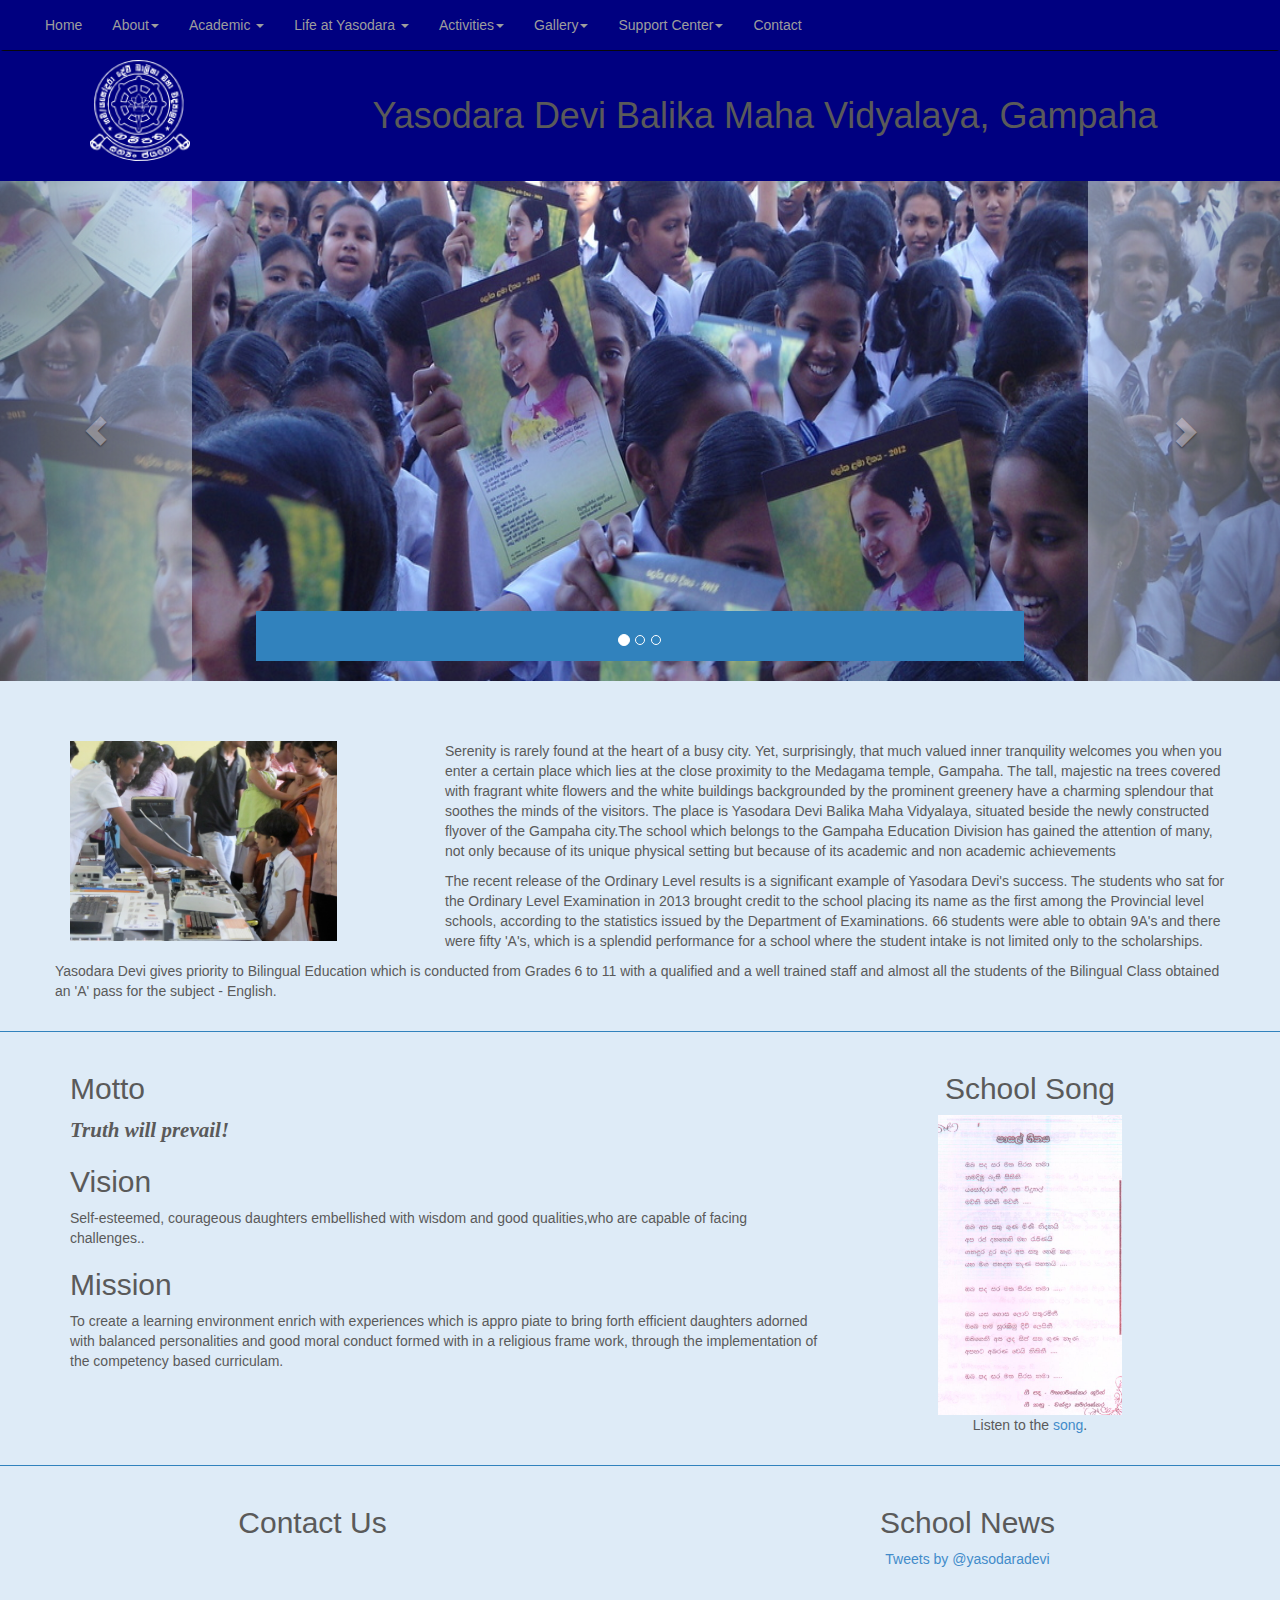
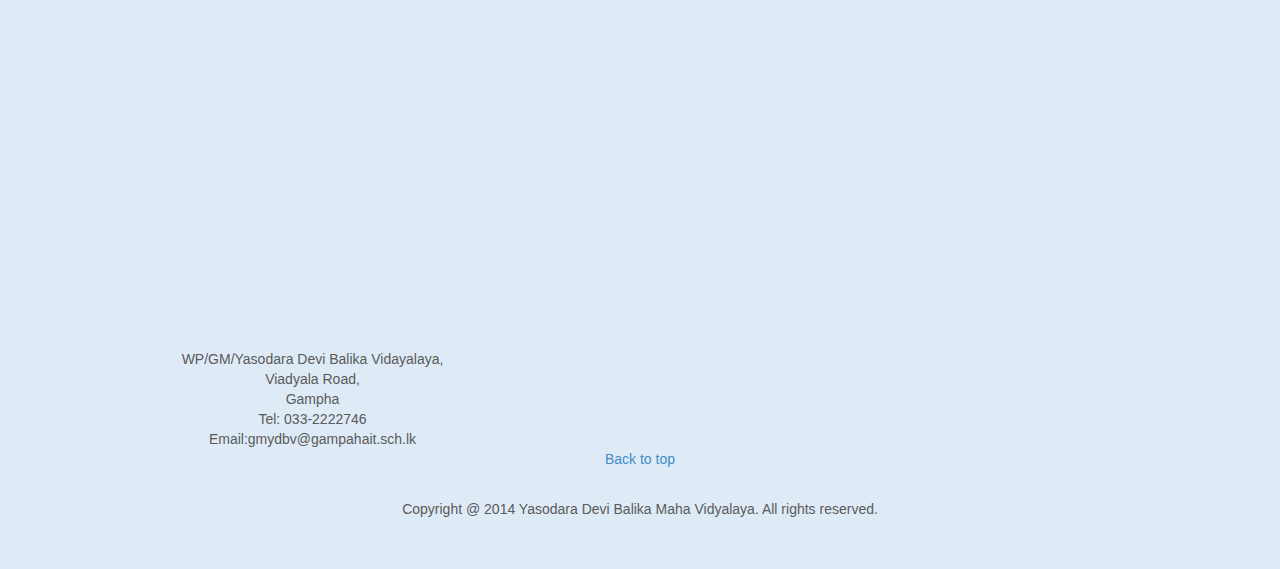
<file: yasodara-site-boostap/index.html>
<!DOCTYPE html>
<html lang="en">
  <head>
    <meta>
    <meta http-equiv="X-UA-Compatible" content="IE=edge">
    <meta name="viewport" content="width=device-width, initial-scale=1">
    <meta name="description" content="">
    <meta name="author" content="">
    <link rel="icon" href="../../favicon.ico">

    <title>Yasodara Devi Balika Vidyalaya</title>

    <!-- Bootstrap core CSS -->
    <link href="scripts/css/bootstrap.min.css" rel="stylesheet">

    <!-- Just for debugging purposes. Don't actually copy these 2 lines! -->
    <!--[if lt IE 9]><script src="../../assets/js/ie8-responsive-file-warning.js"></script><![endif]-->
    <!-- <script src="scripts/js/ie-emulation-modes-warning.js"></script> -->

    <!-- HTML5 shim and Respond.js for IE8 support of HTML5 elements and media queries -->
    <!--[if lt IE 9]>
      <script src="https://oss.maxcdn.com/html5shiv/3.7.2/html5shiv.min.js"></script>
      <script src="https://oss.maxcdn.com/respond/1.4.2/respond.min.js"></script>
    <![endif]-->

    <!-- Custom styles for this template -->
    <link href="scripts/carousel.css" rel="stylesheet">
  </head>
<!-- NAVBAR
================================================== -->
  <body>
    <div class="navbar-wrapper">
      <div class="container">
		<nav class="navbar navbar-inverse navbar-fixed-top" role="navigation">

        <!-- <nav class="navbar navbar-inverse navbar-static-top" role="navigation"> -->
          <div class="container">
            <div class="navbar-header">
              <button type="button" class="navbar-toggle collapsed" data-toggle="collapse" data-target="#navbar" aria-expanded="false" aria-controls="navbar">
                <span class="sr-only">Toggle navigation</span>
                <span class="icon-bar"></span>
                <span class="icon-bar"></span>
                <span class="icon-bar"></span>
              </button>
              <a class="navbar-brand" href="#"></a>
            </div>
            <div id="navbar" class="navbar-collapse collapse">
              <ul class="nav navbar-nav">
                <li ><a href="index.html">Home</a></li>
                <li class="dropdown">
                  <a href="about.html" class="dropdown-toggle" data-toggle="dropdown">About<span class="caret"></span></a>
                  <ul class="dropdown-menu" role="menu">
                    <li><a href="about.html#history">History and Traditions</a></li>
                    <li><a href="about.html#identity">Identity</a></li>
                    <li><a href="about.html#events">Annual Events</a></li>
                    <li><a href="about.html#stuff">Administration</a></li>
                    <li><a href="about.html#message">Principal's Message</a></li>
                  </ul>
                </li>
                
                
                <li class="dropdown">
                  <a href="academic.html" class="dropdown-toggle" data-toggle="dropdown">Academic <span class="caret"></span></a>
                  <ul class="dropdown-menu" role="menu">
                    <li><a href="academic.html#curriculum">Curriculum </a></li>
                    <li><a href="academic.html#studentPerformance">Student Performance</a></li>
                    <li><a href="academic.html#admission">Admission</a></li>                    
                    <li><a href="academic.html#scholarships">Scholarships</a></li>                                                            
                  </ul>
                </li>
                <li class="dropdown">
                  <a href="life.html" class="dropdown-toggle" data-toggle="dropdown">Life at Yasodara <span class="caret"></span></a>
                  <ul class="dropdown-menu" role="menu">
                    <li><a href="life.html#infra">Infrastructure</a></li>
                	<li><a href="life.html#rules">Rules and Regulations</a></li>
                    <li><a href="life.html#studentleaders">Student Leaders</a></li>
                    <li><a href="life.html#studentServices">Student Services</a></li>
                    <li><a href="life.html#spirit">Student Spirit</a></li>
                  </ul>
                </li>
                
                
                <li class="dropdown">
                  <a href="activities.html" class="dropdown-toggle" data-toggle="dropdown">Activities<span class="caret"></span></a>
                  <ul class="dropdown-menu" role="menu">
                	<li><a href="activities.html#co-curricular">Co-Curricular Activities </a></li>
					<li><a href="activities.html#extra-curricular">Extra-Curricular Activities </a></li>
                    <li><a href="activities.html#sport">Sport Teams</a></li>
                    <li><a href="activities.html#achievements">Achievements</a></li>
                    <!-- <li><a href="activities.html#cadet">Cadet Platoon</a></li> -->
                  </ul>
                </li>
                
                <li class="dropdown">
                  <a href="life.html#gallery" class="dropdown-toggle" data-toggle="dropdown">Gallery<span class="caret"></span></a>
                  <ul class="dropdown-menu" role="menu">
                	<li><a href="life.html#gallery2012">2012</a></li>
					<li><a href="life.html#gallery2013">2013</a></li>
                    <li><a href="life.html#gallery2014">2014</a></li>
                  </ul>
                </li>

                
                <li class="dropdown">
                  <a href="support.html" class="dropdown-toggle" data-toggle="dropdown">Support Center<span class="caret"></span></a>
                  <ul class="dropdown-menu" role="menu">
                	<li><a href="support.html#internalOrg">Internal Organizations</a></li>
					<li><a href="support.html#forms">Contact Information</a></li>
                  </ul>
                </li>

                <li><a href="index.html#contact">Contact</a></li>
              </ul>
            </div>
          </div>
        </nav>
      </div>
    </div>

	<div class="container-fluid marketing topNameBar">

      <!-- Three columns of text below the carousel -->
    <div class="row">
	    <div class="col-xs-12" >
			<table height="60"></table>
		</div>
    	<div class="col-xs-12" >
			<table width="100%" height="10%">
			  <tr>
				<td align="center" width="20%" height="10%"><image src="images/logo-white.png" width="100"/></td>
				<td align="center"><h1>Yasodara Devi Balika Maha Vidyalaya, Gampaha</h1></td>
			 </tr>
			</table>
		</div>
	    <div class="col-xs-12" >
			<table height="20"></table>
		</div>
		
	   </div>
	</div>

    <!-- Carousel
    ================================================== -->
    
    <div data-ride="carousel" class="carousel slide" id="carousel-example-captions">
            <ol class="carousel-indicators">
                <li class="active" data-slide-to="0" data-target="#carousel-example-captions"></li>
                <li data-slide-to="1" data-target="#carousel-example-captions" class=""></li>
                <li data-slide-to="2" data-target="#carousel-example-captions" class=""></li>
            </ol>
            <div role="listbox" class="carousel-inner">
                <div class="item active">
                    <img src="images/slides/1.jpg" data-holder-rendered="true">
                    <div class="carousel-caption">
                    </div>
                </div>
                <div class="item">
                    <img src="images/slides/2.jpg" data-holder-rendered="true">
                    <div class="carousel-caption">
                    </div>
                </div>
                <div class="item">
                    <img src="images/slides/3.jpg" data-holder-rendered="true">
                    <div class="carousel-caption">
                    </div>
                </div>
                <div class="item">
                    <img src="images/slides/4.jpg" data-holder-rendered="true">
                    <div class="carousel-caption">
                    </div>
                </div>
                <div class="item">
                    <img src="images/slides/5.jpg" data-holder-rendered="true">
                    <div class="carousel-caption">
                    </div>
                </div>
            </div>
            <a data-slide="prev" role="button" href="#carousel-example-captions" class="left carousel-control">
                <span class="glyphicon glyphicon-chevron-left"></span>
                <span class="sr-only">Previous</span>
            </a>
            <a data-slide="next" role="button" href="#carousel-example-captions" class="right carousel-control">
                <span class="glyphicon glyphicon-chevron-right"></span>
                <span class="sr-only">Next</span>
            </a>
        </div>
    
    
    <!-- /.carousel -->


    <!-- Marketing messaging and featurettes
    ================================================== -->
    <!-- Wrap the rest of the page in another container to center all the content. -->

    <div class="container marketing">

      <!-- Three columns of text below the carousel -->
      <div class="row">
        <div class="col-md-4" >
			<img align="middle" name="slides" height="200" src="images/exibition.jpg"/>
		</div>
		<div id="col-md-8">
			<p align="left" padding="5px">Serenity is rarely found at the heart of a busy  city. Yet, surprisingly, that much valued inner tranquility welcomes you when you enter a certain place which lies at the close proximity to the Medagama temple, Gampaha. The tall, majestic na trees covered with fragrant white flowers and the white buildings backgrounded by the prominent greenery have a charming splendour that soothes the minds of the visitors. The place is Yasodara Devi Balika Maha Vidyalaya, situated beside  the newly constructed flyover of the Gampaha city.The school which belongs to the Gampaha Education Division has gained the attention of many, not only because of its unique physical setting but because of its academic and non academic achievements
			</p>
			<p align="left" padding="5px">
			The recent release of the Ordinary Level results is a significant example of Yasodara Devi's success. The students who sat for the Ordinary Level Examination in 2013 brought credit to the school placing its name as the first among the Provincial level schools, according to the statistics issued by the Department of Examinations. 66 students were able to obtain 9A's and there were fifty 'A's, which is a splendid performance for a school where the student intake is not limited only to the scholarships. 
			</p>

			<p align="left" padding="5px">
			Yasodara Devi gives priority to Bilingual Education which is conducted from Grades 6 to 11 with a qualified and a well trained staff and almost all the students of the Bilingual Class obtained an 'A' pass for the subject - English.
			</p>
		</div>
        
          
        </div><!-- /.col-md-4 -->
      </div><!-- /.row -->


      <!-- START THE FEATURETTES -->
      <hr>
              	<a id="about"></a>
	<div class="container">
      <div class="row featurette">
        <div class="col-md-8">
			
        	<h2>Motto</h2>
        	<div id="quote">
        	Truth will prevail!
        	</div>
        	
        	<h2>Vision</h2> 
			<p>Self-esteemed, courageous daughters embellished with wisdom and good 	qualities,who are capable of facing challenges..</p>

			<h2>Mission</h2>
			<p>To create a learning environment enrich with experiences which is appro piate to bring forth efficient daughters adorned with balanced personalities and good moral conduct formed with in a religious frame work, through the implementation of the competency based curriculam. <p>
        </div>
        <div class="col-md-4" align="center">
          <h2>School Song</h2>
          <image src="images/school-song.jpg" height="300"/> <br/>
          <p>Listen to the <a href="audio/ydb.mp3">song</a>.</p>  
        </div>
    </div>
   </div>   
      

      <hr/>

      <div class="row">
        <div class="col-md-6" align="center">
			<a id="contact"></a>
          	<h2>Contact Us</h2>

          			<iframe src="https://www.google.com/maps/embed?pb=!1m18!1m12!1m3!1d1979.6526648740403!2d79.99322354086576!3d7.090561473955504!2m3!1f0!2f0!3f0!3m2!1i1024!2i768!4f13.1!3m3!1m2!1s0x0000000000000000%3A0xd9b9d44cf9ed4df1!2sYashodara+Devi+Balika+Maha+Vidyalaya!5e0!3m2!1sen!2slk!4v1414299753577" width="400" height="375" frameborder="0" style="border:0"></iframe>
  					<br/><br/>
				  	 WP/GM/Yasodara Devi Balika Vidayalaya,<br> Viadyala Road, <br/>
				  	 Gampha<br/>
					 Tel: 033-2222746<br/>
					 Email:gmydbv@gampahait.sch.lk
        </div>
        
        <div class="col-md-6" align="center">
          <h2> School News </h2>
          	<div>
            	<a class="twitter-timeline"  href="https://twitter.com/yasodaradevi" data-widget-id="526303710008209408">Tweets by @yasodaradevi</a>
            	<script>!function(d,s,id){var js,fjs=d.getElementsByTagName(s)[0],p=/^http:/.test(d.location)?'http':'https';if(!d.getElementById(id)){js=d.createElement(s);js.id=id;js.src=p+"://platform.twitter.com/widgets.js";fjs.parentNode.insertBefore(js,fjs);}}(document,"script","twitter-wjs");</script>
	  	   	</div>
    	</div>
    </div>	  
      <!-- /END THE FEATURETTES -->
      <!-- FOOTER -->
      <footer>
      <div align="center">
        <p><a href="#">Back to top</a></p><br/>
        <p>Copyright @ 2014 Yasodara  Devi Balika Maha Vidyalaya. All rights reserved.</p>
        </div>
      </footer>

    </div><!-- /.container -->


    <!-- Bootstrap core JavaScript
    ================================================== -->
    <!-- Placed at the end of the document so the pages load faster -->
    <script src="scripts/jquery.min.js"></script>
    <script src="scripts/js/bootstrap.min.js"></script>
    <script src="scripts/docs.min.js"></script>
    <!-- IE10 viewport hack for Surface/desktop Windows 8 bug -->
    <script src="scripts/ie10-viewport-bug-workaround.js"></script>
  </body>
</html>
</file>
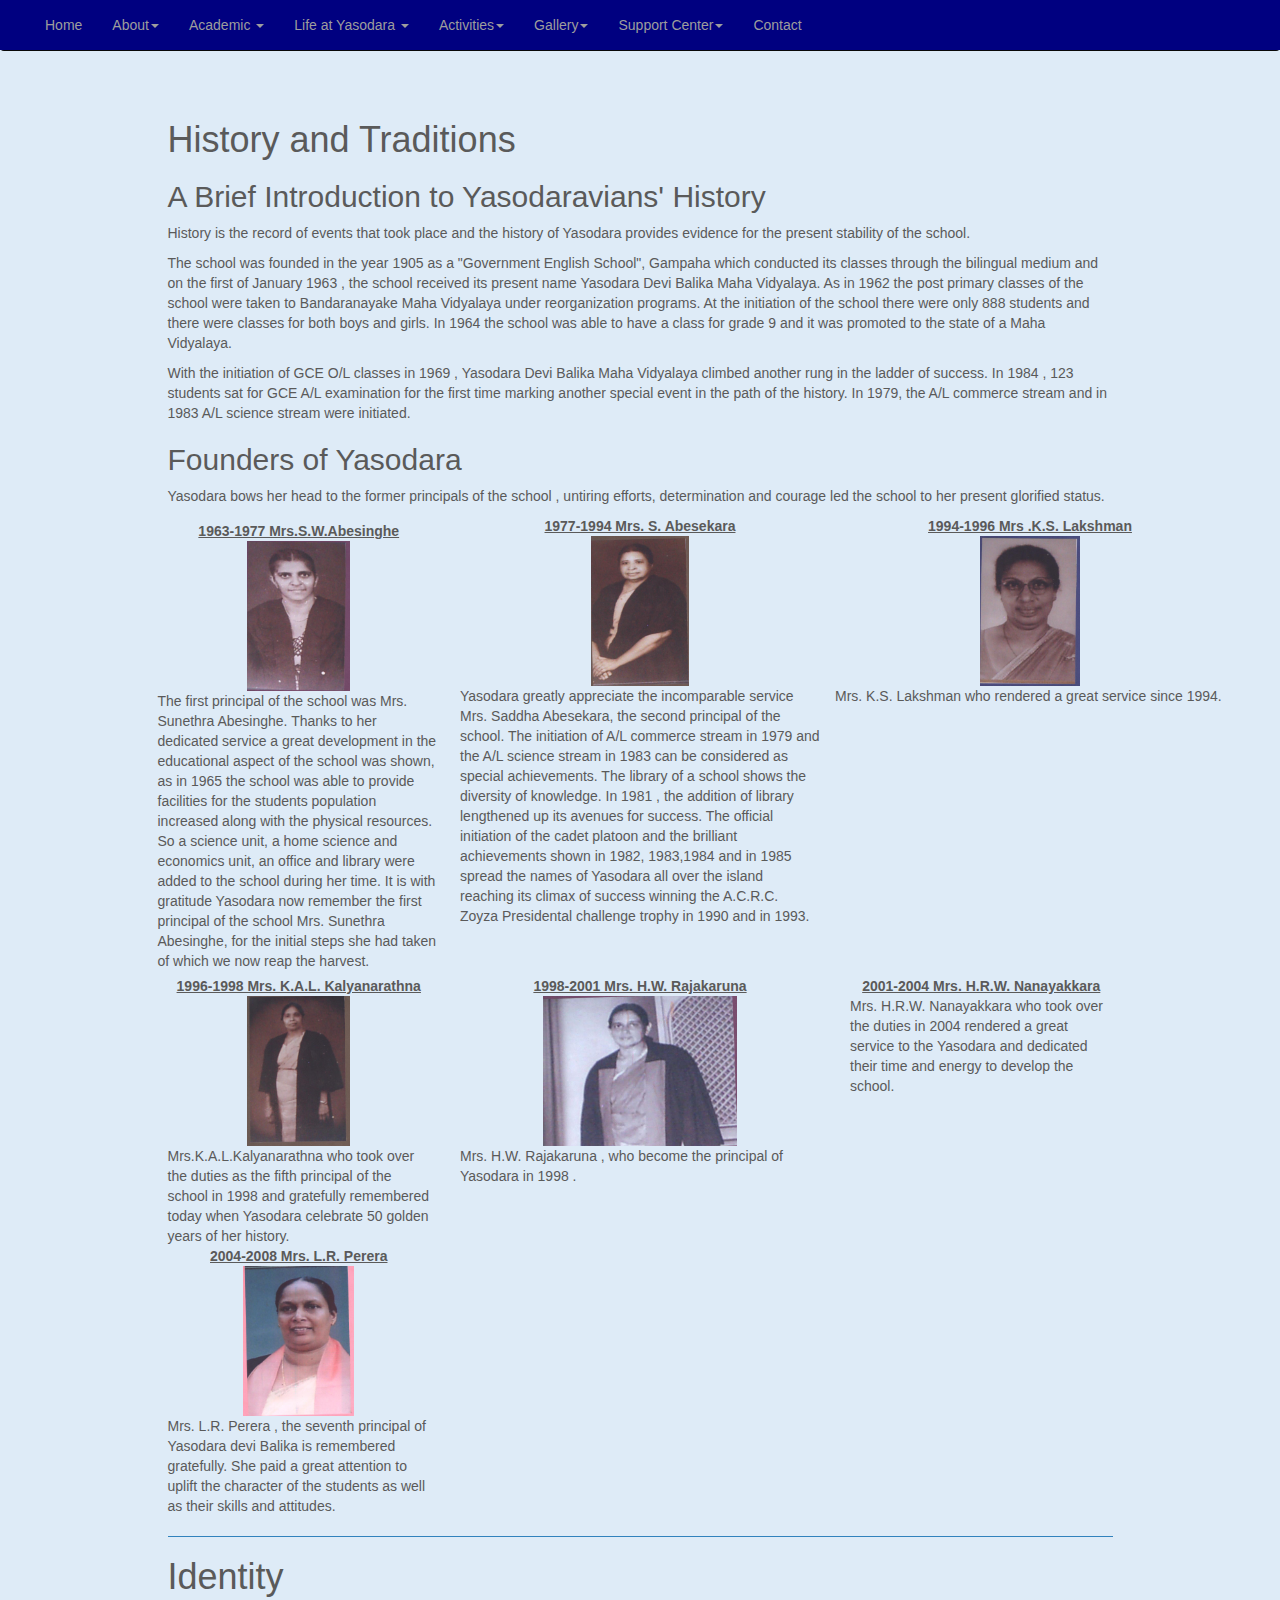
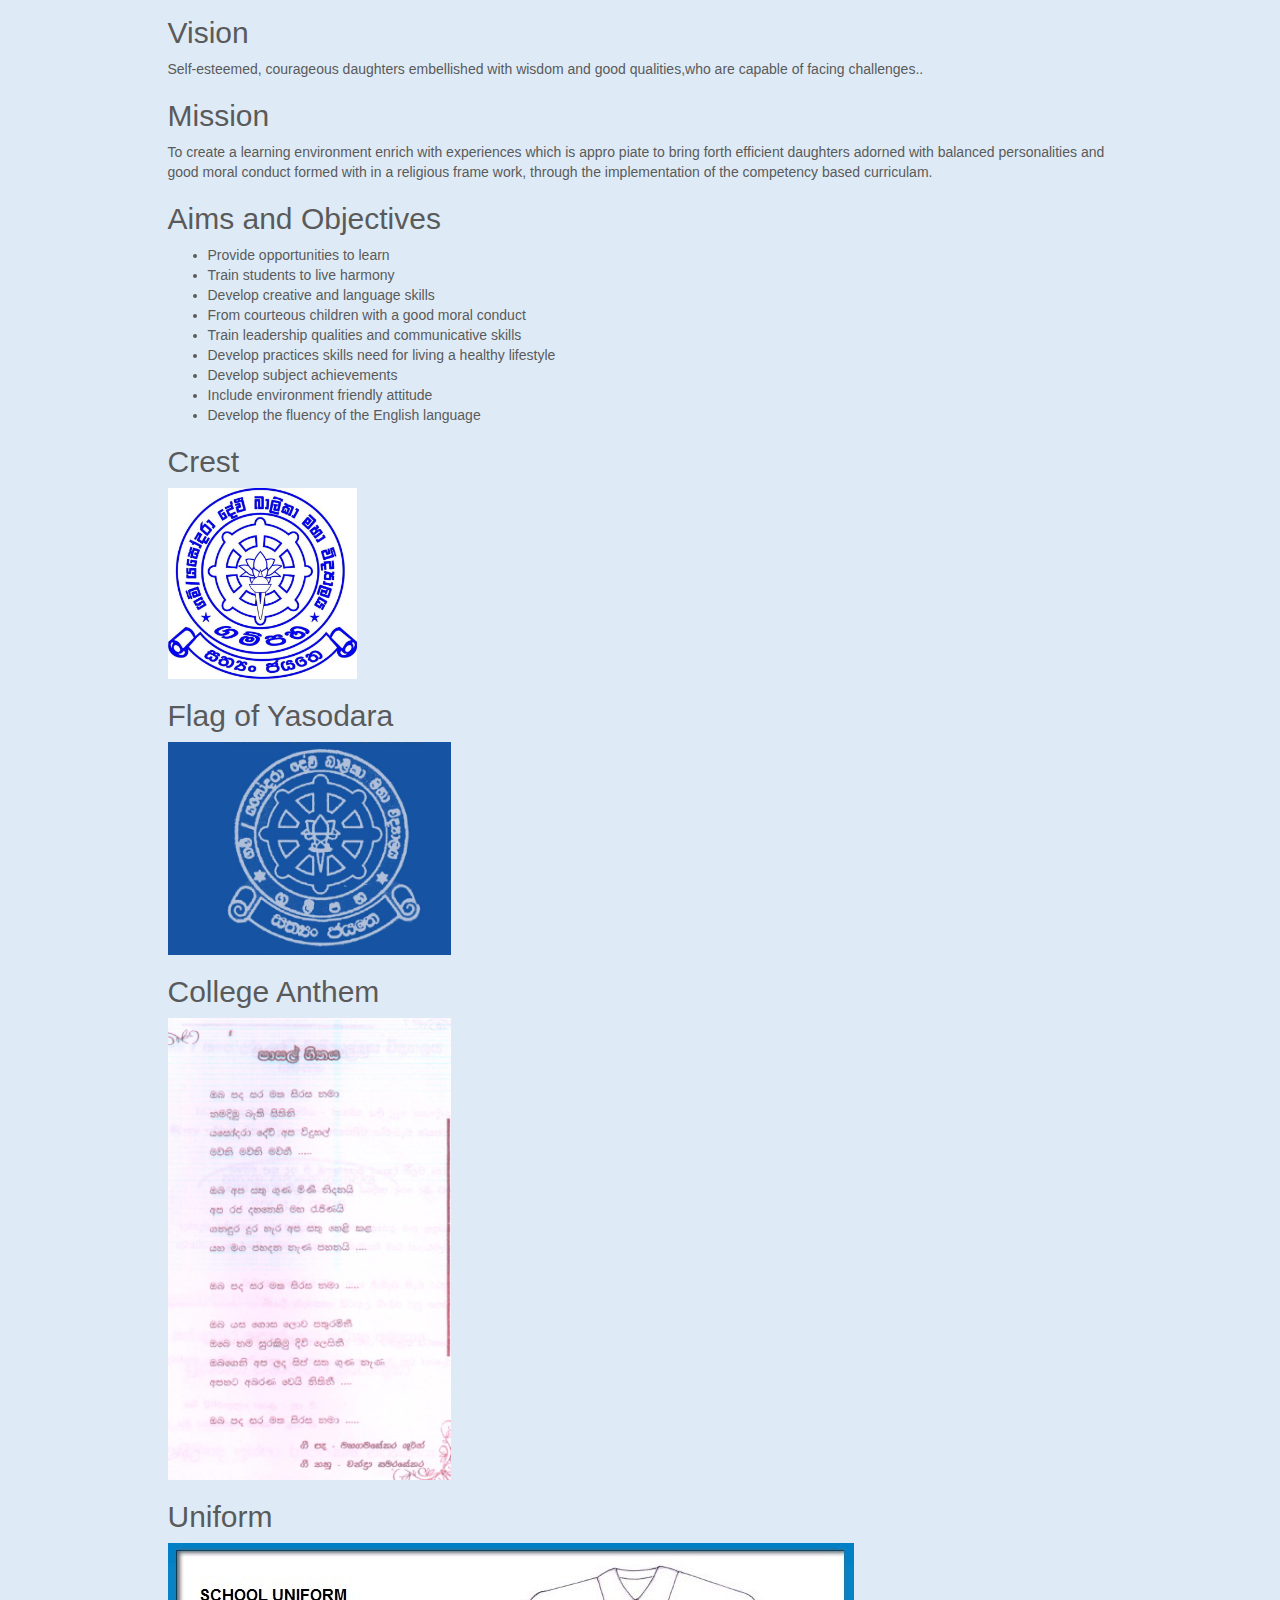
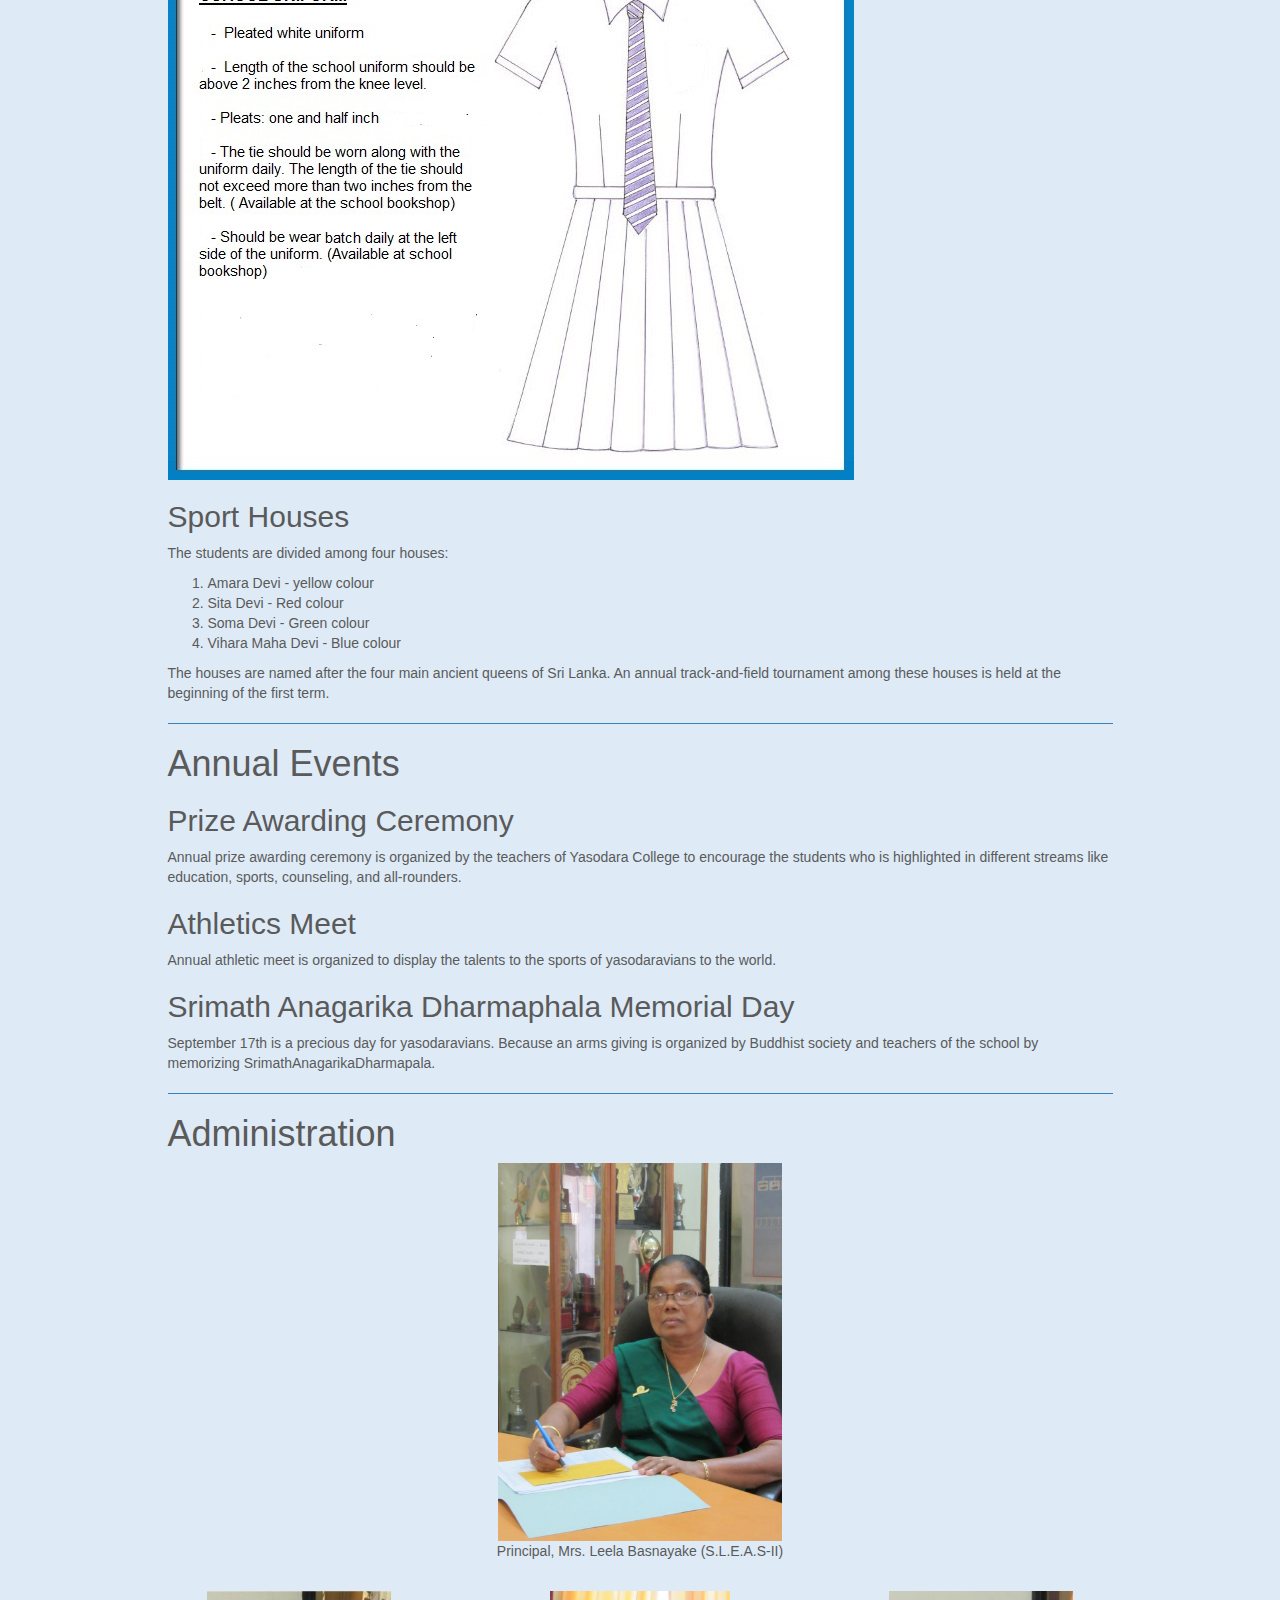
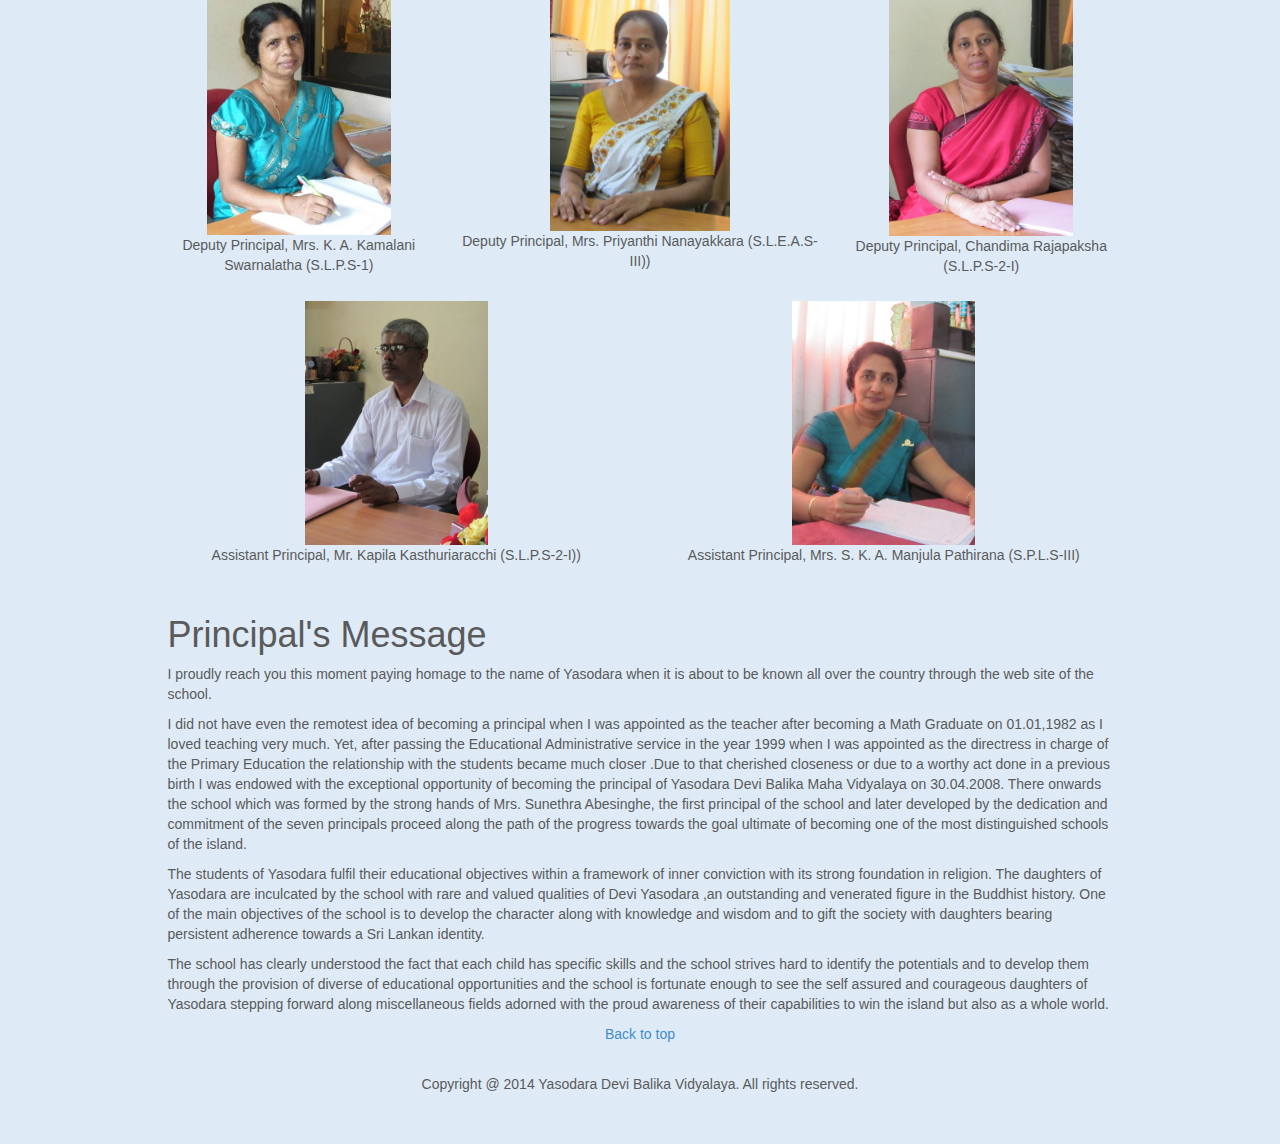
<file: yasodara-site-boostap/about.html>
<html xmlns="http://www.w3.org/1999/xhtml">
<head>
        <!-- Bootstrap core CSS -->
    <link href="scripts/css/bootstrap.min.css" rel="stylesheet">

    <!-- Just for debugging purposes. Don't actually copy these 2 lines! -->
    <!--[if lt IE 9]><script src="../../assets/js/ie8-responsive-file-warning.js"></script><![endif]-->
    <!-- <script src="scripts/js/ie-emulation-modes-warning.js"></script> -->

    <!-- HTML5 shim and Respond.js for IE8 support of HTML5 elements and media queries -->
    <!--[if lt IE 9]>
      <script src="https://oss.maxcdn.com/html5shiv/3.7.2/html5shiv.min.js"></script>
      <script src="https://oss.maxcdn.com/respond/1.4.2/respond.min.js"></script>
    <![endif]-->

    <!-- Custom styles for this template -->
    <link href="scripts/carousel.css" rel="stylesheet">

</head>

<body>
	 <script src="scripts/jquery.min.js"></script>
    <script src="scripts/js/bootstrap.min.js"></script>
    <script src="scripts/docs.min.js"></script>
    <!-- IE10 viewport hack for Surface/desktop Windows 8 bug -->
    <script src="scripts/ie10-viewport-bug-workaround.js"></script>
    
        <div class="navbar-wrapper">
      <div class="container">
		<nav class="navbar navbar-inverse navbar-fixed-top" role="navigation">

        <!-- <nav class="navbar navbar-inverse navbar-static-top" role="navigation"> -->
          <div class="container">
            <div class="navbar-header">
              <button type="button" class="navbar-toggle collapsed" data-toggle="collapse" data-target="#navbar" aria-expanded="false" aria-controls="navbar">
                <span class="sr-only">Toggle navigation</span>
                <span class="icon-bar"></span>
                <span class="icon-bar"></span>
                <span class="icon-bar"></span>
              </button>
              <a class="navbar-brand" href="#"></a>
            </div>
            <div id="navbar" class="navbar-collapse collapse">
              <ul class="nav navbar-nav">
                <li ><a href="index.html">Home</a></li>
                <li class="dropdown">
                  <a href="about.html" class="dropdown-toggle" data-toggle="dropdown">About<span class="caret"></span></a>
                  <ul class="dropdown-menu" role="menu">
                    <li><a href="about.html#history">History and Traditions</a></li>
                    <li><a href="about.html#identity">Identity</a></li>
                    <li><a href="about.html#events">Annual Events</a></li>
                    <li><a href="about.html#stuff">Administration</a></li>
                    <li><a href="about.html#message">Principal's Message</a></li>
                  </ul>
                </li>
                
                
                <li class="dropdown">
                  <a href="academic.html" class="dropdown-toggle" data-toggle="dropdown">Academic <span class="caret"></span></a>
                  <ul class="dropdown-menu" role="menu">
                    <li><a href="academic.html#curriculum">Curriculum </a></li>
                    <li><a href="academic.html#studentPerformance">Student Performance</a></li>
                    <li><a href="academic.html#admission">Admission</a></li>                    
                    <li><a href="academic.html#scholarships">Scholarships</a></li>                                                            
                  </ul>
                </li>
                <li class="dropdown">
                  <a href="life.html" class="dropdown-toggle" data-toggle="dropdown">Life at Yasodara <span class="caret"></span></a>
                  <ul class="dropdown-menu" role="menu">
                    <li><a href="life.html#infra">Infrastructure</a></li>
                	<li><a href="life.html#rules">Rules and Regulations</a></li>
                    <li><a href="life.html#studentleaders">Student Leaders</a></li>
                    <li><a href="life.html#studentServices">Student Services</a></li>
                    <li><a href="life.html#spirit">Student Spirit</a></li>
                  </ul>
                </li>
                
                
                <li class="dropdown">
                  <a href="activities.html" class="dropdown-toggle" data-toggle="dropdown">Activities<span class="caret"></span></a>
                  <ul class="dropdown-menu" role="menu">
                	<li><a href="activities.html#co-curricular">Co-Curricular Activities </a></li>
					<li><a href="activities.html#extra-curricular">Extra-Curricular Activities </a></li>
                    <li><a href="activities.html#sport">Sport Teams</a></li>
                    <li><a href="activities.html#achievements">Achievements</a></li>
                    <!-- <li><a href="activities.html#cadet">Cadet Platoon</a></li> -->
                  </ul>
                </li>
                
                <li class="dropdown">
                  <a href="life.html#gallery" class="dropdown-toggle" data-toggle="dropdown">Gallery<span class="caret"></span></a>
                  <ul class="dropdown-menu" role="menu">
                	<li><a href="life.html#gallery2012">2012</a></li>
					<li><a href="life.html#gallery2013">2013</a></li>
                    <li><a href="life.html#gallery2014">2014</a></li>
                  </ul>
                </li>

                
                <li class="dropdown">
                  <a href="support.html" class="dropdown-toggle" data-toggle="dropdown">Support Center<span class="caret"></span></a>
                  <ul class="dropdown-menu" role="menu">
                	<li><a href="support.html#internalOrg">Internal Organizations</a></li>
					<li><a href="support.html#forms">Contact Information</a></li>
                  </ul>
                </li>

                <li><a href="index.html#contact">Contact</a></li>
              </ul>
            </div>
          </div>
        </nav>
      </div>
    </div>

	<div id="top">
		<table height="40"></table>
	</div>
	
	
	<div class="container">
      <div class="row featurette">
        <div class="col-md-1">
        </div>
        <div class="col-md-10">
        				<a id="history"></a>
				<h1> History and Traditions </h1>
				<h2> A Brief Introduction to Yasodaravians' History </h2>
				<p>History is the record of events that took place and the history of Yasodara provides evidence for the present stability of the school.</p>
				<p>The school was founded in the year 1905 as a "Government English School", Gampaha which conducted its classes through the bilingual medium and on the first of January 1963 , the school received its present name Yasodara Devi Balika Maha Vidyalaya. As in 1962 the post primary classes of the school were taken to Bandaranayake Maha Vidyalaya under reorganization programs. At the initiation of the school there were only 888 students and there were classes for both boys and girls.  In 1964 the school was able to have a class for grade 9 and it was promoted to the state of a Maha Vidyalaya.</p>
				<p>With the initiation of GCE O/L classes in 1969 , Yasodara Devi Balika Maha Vidyalaya climbed another rung in the ladder of success. In 1984 , 123 students sat for GCE A/L examination for the first time marking another special event in the path of the history.
In 1979, the A/L commerce stream and in 1983 A/L science stream were initiated.</p>
				<h2>Founders of Yasodara</h2>
				<p>Yasodara bows her head to the former principals of the school , untiring efforts, determination and courage led the school to her present glorified status.</p>
        </div>
      </div>
    </div>
	
	
	<div class="container">
      <div class="row featurette">
        <div class="col-md-1">
        </div>
			<div class="col-md-3 padding">
				<div align="center">
					<u><b>1963-1977 Mrs.S.W.Abesinghe</b></u><br/>
				<img src="images/oldprincipals/Abesinghe.jpg" height="150"/><br/>
				</div>
				The first principal of the school was Mrs. Sunethra Abesinghe. Thanks to her dedicated service a great development in the educational aspect of the school was shown, as in 1965 the school was able to provide facilities for the students population increased along with the physical resources. So a science unit, a home science and economics   unit, an office and library were added to the school during her time. It is with gratitude Yasodara now remember the first principal of the school Mrs. Sunethra Abesinghe, for the initial steps she had taken of which we now reap the harvest.
			</div>
			<div class="col-md-4">
				<div align="center">
					<u><b>1977-1994 Mrs. S. Abesekara</u></b><br/>
					<img src="images/oldprincipals/SaddhaAbesekara.jpg" height="150"/><br/>
				</div>
				Yasodara  greatly appreciate the incomparable service Mrs. Saddha Abesekara, the second principal of the school. The initiation of A/L commerce stream in 1979 and the A/L science stream in 1983 can be considered as special achievements. The library of a school shows the diversity of knowledge. In 1981 , the addition of library lengthened up its avenues for success. The official initiation of the cadet platoon and the brilliant achievements shown in 1982, 1983,1984 and in 1985 spread the names of Yasodara all over the island reaching its climax of success winning the A.C.R.C. Zoyza Presidental challenge trophy in 1990 and in 1993.
			</div>
			<div id="col-md-3">
				<div align="center">
				<u><b>1994-1996 Mrs .K.S. Lakshman</u></b> <br/>
				<img src="images/oldprincipals/KalyaniLakshman.jpg" height="150"/><br/>
			</div>
				Mrs. K.S. Lakshman who rendered a great service since 1994.
		</div>
	</div>	
	<div class="row">
	    <div class="col-md-1">
        </div>	
		<div class="col-md-3">
			<div align="center">
			<u><b>1996-1998 Mrs. K.A.L. Kalyanarathna</u></b> <br/>
			<img src="images/oldprincipals/Kalyanarathne.jpg" height="150"/><br/>
			</div>
			Mrs.K.A.L.Kalyanarathna who took over the duties as the fifth principal of the school in 1998 and gratefully remembered today when Yasodara celebrate 50 golden years of her history.
		</div>
		<div class="col-md-4">
			<div align="center">
			<u><b>1998-2001 Mrs. H.W. Rajakaruna</u></b> <br/>
			<img src="images/oldprincipals/HimaliRajakaruna.jpg" height="150"/>
			</div>

			Mrs. H.W. Rajakaruna , who become the principal of Yasodara in 1998 .		
		</div>	
		<div class="col-md-3">
			<div align="center">
			<u><b>2001-2004 Mrs. H.R.W. Nanayakkara</u></b><br/>
			<!-- <img src="images/oldprincipals/Kalyanarathne.jpg" height="150"/><br/> -->
			</div>
			Mrs. H.R.W. Nanayakkara who took over the duties in 2004 rendered a great service to the Yasodara and dedicated their time and energy to develop the school.
		</div>
	</div>
	<div class="row">
		<div class="col-md-1">
        </div>
		<div class="col-md-3">
			<div align="center">
			<u><b>2004-2008 Mrs. L.R. Perera</u></b><br/>
			<img src="images/oldprincipals/RushaniPerera.jpg" height="150"/><br/>
			</div>
			Mrs. L.R. Perera , the seventh principal of Yasodara devi Balika is remembered gratefully. She paid a great attention to uplift the character of the students as well as their skills and attitudes.
		</div>
	</div>
	<div class="row">
	    <div class="col-md-1">
        </div>
        <div class="col-md-10" align="left">
        		<a id="identity"></a>
        		<hr/>
	<h1>Identity</h1>
<h2>Vision</h2> 
			<p>Self-esteemed, courageous daughters embellished with wisdom and good 	qualities,who are capable of facing challenges..</p>

			<h2>Mission</h2>
			<p>To create a learning environment enrich with experiences which is appro piate to bring forth efficient daughters adorned with balanced personalities and good moral conduct formed with in a religious frame work, through the implementation of the competency based curriculam. <p>
			<h2>Aims and Objectives</h2>
<ul>
<li>Provide opportunities to learn </li>
<li>Train students to live harmony</li>
<li>Develop creative and language skills</li>
<li> From courteous children with a good moral conduct</li>
<li> Train leadership qualities and communicative skills</li>
<li>Develop practices skills need for living a healthy lifestyle</li>
<li>Develop subject achievements </li>
<li>Include environment friendly attitude </li>
<li> Develop the fluency of the English language</li>
</ul>

        	<h2>Crest</h2>

        	<image src="images/crest1.jpg" width="20%"/><br/>
	
		<h2>Flag of Yasodara</h2>
		    <image src="images/school-flag.jpg" width="30%"/><br/>

		
		<h2>College Anthem</h2>
		<image src="images/school-song.jpg" width="30%"/><br/>


		<h2>Uniform</h2>
		<img src="images/Uniform.jpg"/>
		<h2>Sport Houses</h2>
		<p>The students are divided among four houses:</p>
		<ol>
			<li>Amara Devi - yellow colour</li>
			<li>Sita Devi - Red colour</li>
			<li>Soma Devi - Green colour</li>
			<li>Vihara Maha Devi - Blue colour</li>
		</ol>
	
		<p>The houses are named after the four main ancient queens of Sri Lanka. An annual track-and-field tournament among these houses is held at the beginning of the first term.</p>
		<hr/>
		<h1>Annual Events</h1>
		<a id="events"></a>
		<h2>Prize Awarding Ceremony</h2>
		<p>	Annual prize awarding ceremony is organized by the teachers of Yasodara College to encourage the students who is highlighted in different streams like education, sports, counseling, and all-rounders.</p>
		<h2>Athletics Meet</h2>
		<p>	Annual athletic meet is organized to display the talents to the sports of yasodaravians to the world.</p>
		<h2>Srimath Anagarika Dharmaphala Memorial Day</h2>
		<p>September 17th is a precious day for yasodaravians. Because an arms giving is organized by Buddhist society and teachers of the school by memorizing SrimathAnagarikaDharmapala.</p>		
		<hr/>
		    <h1>Administration</h1>
		    <a id="stuff"></a>
        </div>
    </div>
   </div>   
	<!-- Admin -->
	<div class="container">
      <div class="row featurette">
        <div class="col-md-1">
        </div>
        <div class="col-md-10" align="center">
        	<image src="images/principals/MrsLBasnayake.jpg" width="30%"/><br/>
			<p>Principal, Mrs. Leela Basnayake (S.L.E.A.S-II)</p><br/>
        </div>
     </div>
    <div class="row featurette">
        <div class="col-md-1">
        </div>
        <div class="col-md-3" align="center">
			<image src="images/principals/MrsKalyani.jpg" width="70%"/><br/>
			<p>Deputy Principal, Mrs. K. A. Kamalani Swarnalatha (S.L.P.S-1)</p>
        </div>        
        <div class="col-md-4" align="center">
	        <image src="images/principals/ChandimaRajapaksha.jpg" width="50%"/>
			<p>Deputy Principal, Mrs. Priyanthi Nanayakkara (S.L.E.A.S-III))</p><br/>
        </div>                
        <div class="col-md-3" align="center">
        	<image src="images/principals/PriyangiNanayakkara.jpg" width="70%"/><br/>
			<p>Deputy Principal, Chandima Rajapaksha (S.L.P.S-2-I)</p>
        </div>        
     </div>
    <div class="row featurette">
        <div class="col-md-1">
        </div>
        <div class="col-md-5" align="center">
			<image src="images/principals/MrKapilaKasthuriaracchi.jpg" width="40%"/><br/>
			<p>Assistant Principal, Mr. Kapila Kasthuriaracchi (S.L.P.S-2-I))</p><br/>
        </div>        
        <div class="col-md-5" align="center">
			<image src="images/principals/Mrs.ManjulaKumarasinghe.jpg" width="40%"/><br/>
			<p>Assistant Principal, Mrs. S. K. A. Manjula Pathirana (S.P.L.S-III)</p><br/>
        </div>
     </div>
   </div>   

	

   
	   
   
<div class="container marketing">
      <!-- Three columns of text below the carousel -->
      <div class="row">
        <div class="col-md-1">
        </div>
        <div class="col-md-10">
			<a id="message"></a>
	<h1>Principal's Message</h1>
	
	<p>
	I proudly reach you this moment paying homage to the name of Yasodara when it is about to be known all over the country through the web site of the school.</p>
	
	<p>I did not have even the remotest idea of becoming a principal when I was appointed as the teacher after becoming a Math Graduate on 01.01,1982 as I loved teaching very much. Yet, after passing the Educational Administrative service in the year 1999 when I was appointed as the directress in charge of the Primary Education the relationship with the students became much closer .Due to that cherished closeness or due to a worthy act done in a previous birth I was endowed with the exceptional opportunity of becoming the principal of Yasodara Devi Balika Maha Vidyalaya on 30.04.2008. There onwards the school which was formed by the strong hands of Mrs. Sunethra Abesinghe, the first principal of the school  and later developed by the dedication  and commitment  of the seven principals  proceed along the path of the progress  towards the goal ultimate of becoming one of the most distinguished schools of the island.</p>
	<p>The students of Yasodara fulfil their educational objectives within a framework of inner conviction with its strong foundation in religion. The daughters of Yasodara are inculcated by the school  with  rare and valued qualities of Devi Yasodara ,an outstanding and venerated figure in the Buddhist history. One of the main objectives of the school is to develop the character along with knowledge and wisdom and to gift the society with daughters bearing persistent adherence towards a Sri Lankan identity.</p>
<p>The school has clearly understood the fact that each child has specific skills and the school strives hard to identify the potentials and to develop them through the provision of diverse of educational opportunities and the school is fortunate enough to see the self assured and courageous daughters of Yasodara stepping forward along miscellaneous fields adorned with the proud awareness of their capabilities to win the island but also as a whole world. </p>

			
	</div>
</div>
      <footer>
      <div align="center">
        <p><a href="#">Back to top</a></p><br/>
        <p>Copyright @ 2014 Yasodara  Devi Balika Vidyalaya. All rights reserved.</p>
        </div>
      </footer>
</body>
</html>
</file>
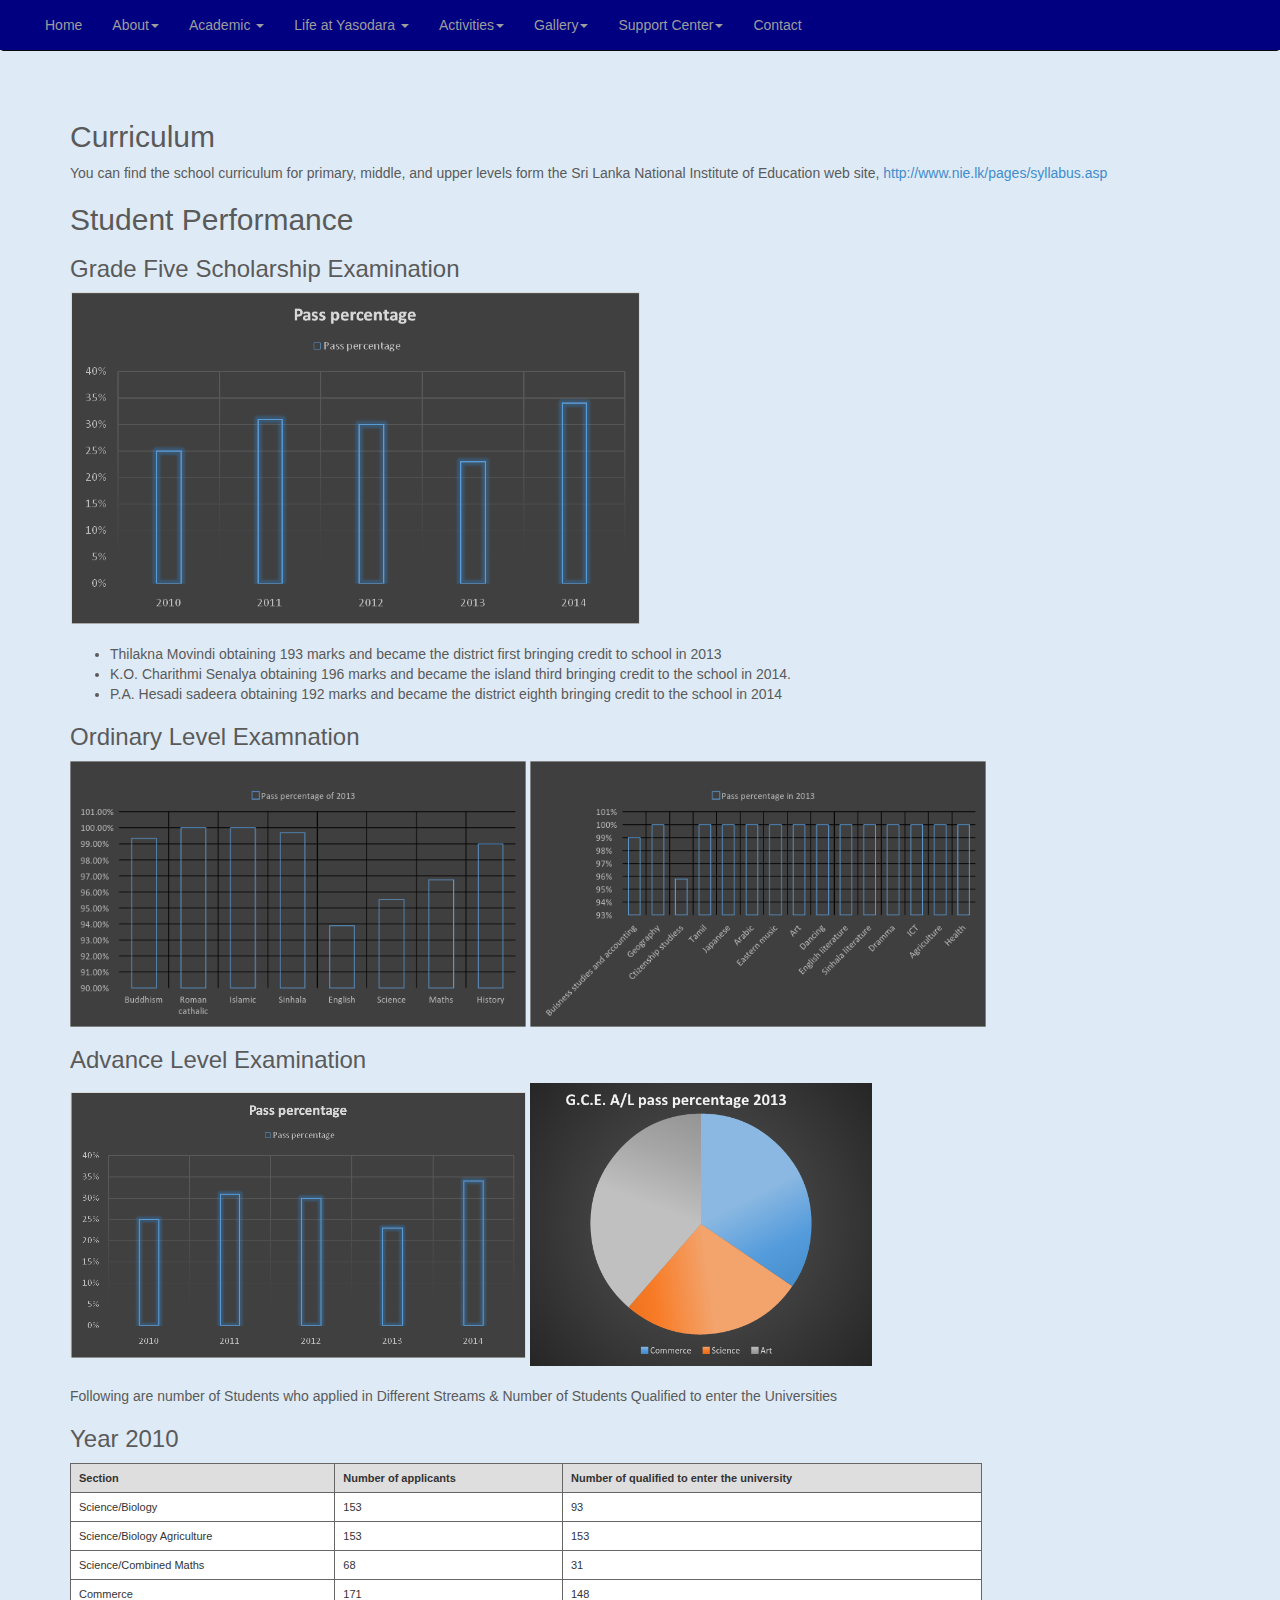
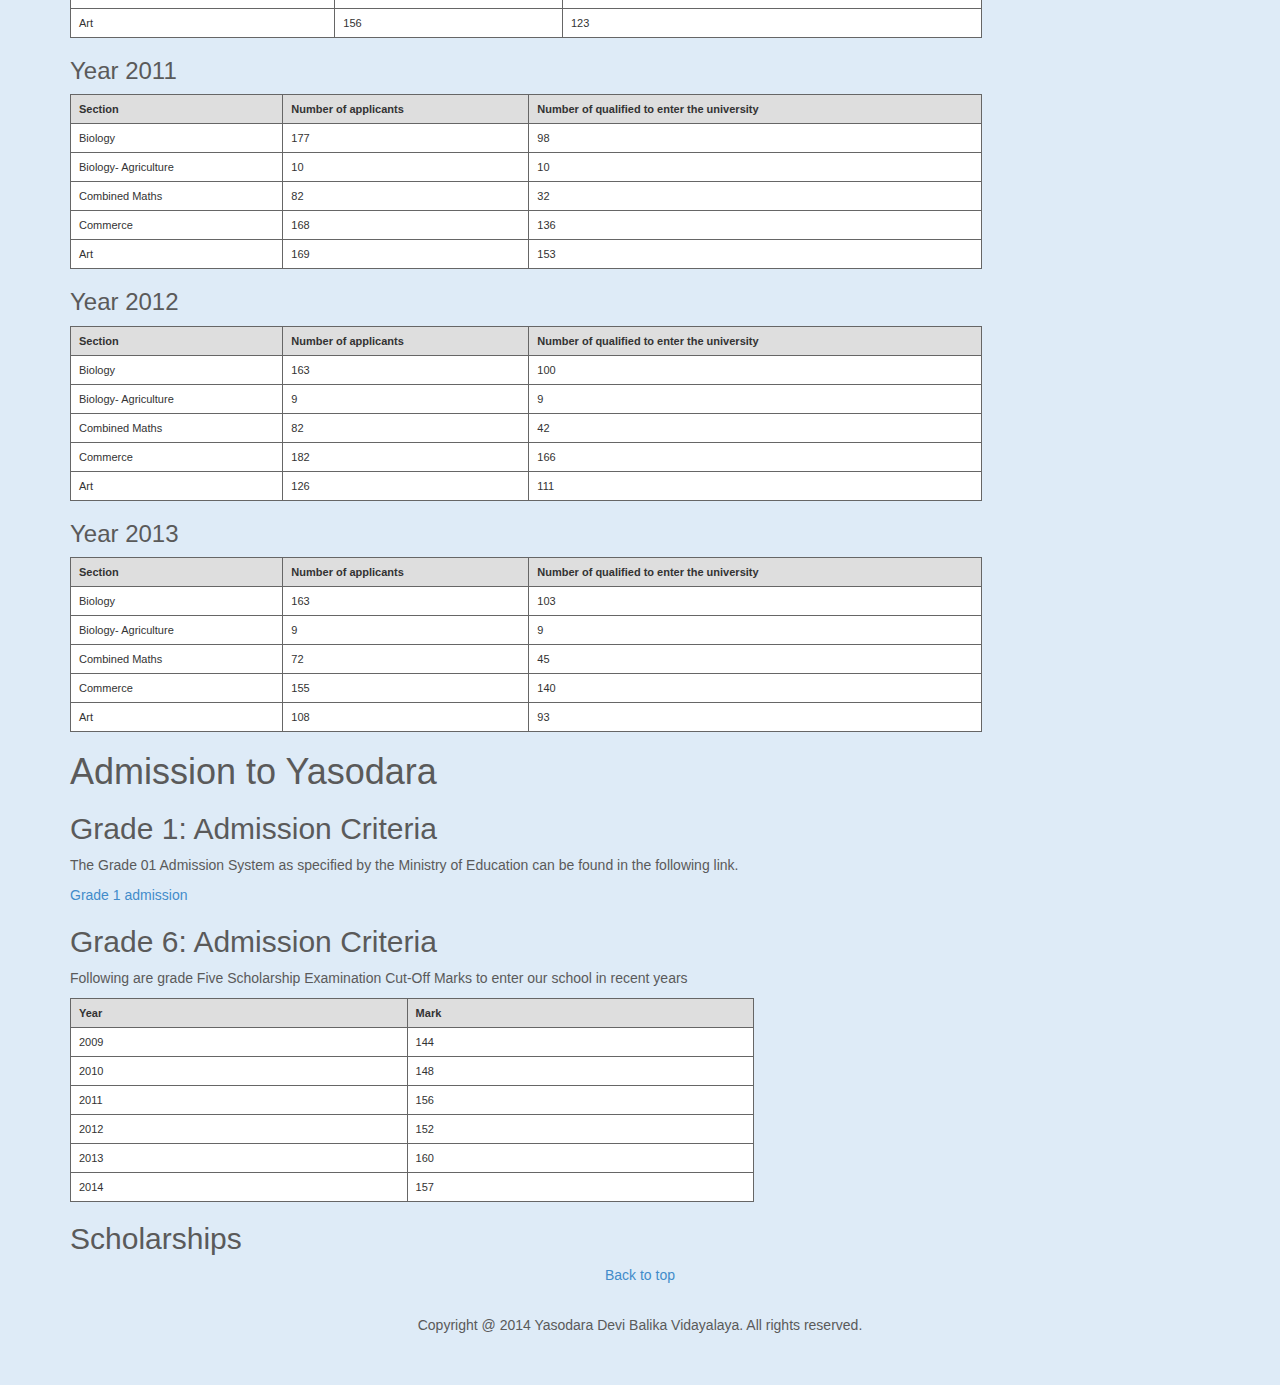
<file: yasodara-site-boostap/academic.html>
<html xmlns="http://www.w3.org/1999/xhtml">
<head>
        <!-- Bootstrap core CSS -->
    <link href="scripts/css/bootstrap.min.css" rel="stylesheet">

    <!-- Just for debugging purposes. Don't actually copy these 2 lines! -->
    <!--[if lt IE 9]><script src="../../assets/js/ie8-responsive-file-warning.js"></script><![endif]-->
    <!-- <script src="scripts/js/ie-emulation-modes-warning.js"></script> -->

    <!-- HTML5 shim and Respond.js for IE8 support of HTML5 elements and media queries -->
    <!--[if lt IE 9]>
      <script src="https://oss.maxcdn.com/html5shiv/3.7.2/html5shiv.min.js"></script>
      <script src="https://oss.maxcdn.com/respond/1.4.2/respond.min.js"></script>
    <![endif]-->

    <!-- Custom styles for this template -->
    <link href="scripts/carousel.css" rel="stylesheet">

</head>

<body>
	<script src="scripts/jquery.min.js"></script>
    <script src="scripts/js/bootstrap.min.js"></script>
    <script src="scripts/docs.min.js"></script>
    <!-- IE10 viewport hack for Surface/desktop Windows 8 bug -->
    <script src="scripts/ie10-viewport-bug-workaround.js"></script>

        <div class="navbar-wrapper">
      <div class="container">
		<nav class="navbar navbar-inverse navbar-fixed-top" role="navigation">

        <!-- <nav class="navbar navbar-inverse navbar-static-top" role="navigation"> -->
          <div class="container">
            <div class="navbar-header">
              <button type="button" class="navbar-toggle collapsed" data-toggle="collapse" data-target="#navbar" aria-expanded="false" aria-controls="navbar">
                <span class="sr-only">Toggle navigation</span>
                <span class="icon-bar"></span>
                <span class="icon-bar"></span>
                <span class="icon-bar"></span>
              </button>
              <a class="navbar-brand" href="#"></a>
            </div>
            <div id="navbar" class="navbar-collapse collapse">
              <ul class="nav navbar-nav">
                <li ><a href="index.html">Home</a></li>
                <li class="dropdown">
                  <a href="about.html" class="dropdown-toggle" data-toggle="dropdown">About<span class="caret"></span></a>
                  <ul class="dropdown-menu" role="menu">
                    <li><a href="about.html#history">History and Traditions</a></li>
                    <li><a href="about.html#identity">Identity</a></li>
                    <li><a href="about.html#events">Annual Events</a></li>
                    <li><a href="about.html#stuff">Administration</a></li>
                    <li><a href="about.html#message">Principal's Message</a></li>
                  </ul>
                </li>
                
                
                <li class="dropdown">
                  <a href="academic.html" class="dropdown-toggle" data-toggle="dropdown">Academic <span class="caret"></span></a>
                  <ul class="dropdown-menu" role="menu">
                    <li><a href="academic.html#curriculum">Curriculum </a></li>
                    <li><a href="academic.html#studentPerformance">Student Performance</a></li>
                    <li><a href="academic.html#admission">Admission</a></li>                    
                    <li><a href="academic.html#scholarships">Scholarships</a></li>                                                            
                  </ul>
                </li>
                <li class="dropdown">
                  <a href="life.html" class="dropdown-toggle" data-toggle="dropdown">Life at Yasodara <span class="caret"></span></a>
                  <ul class="dropdown-menu" role="menu">
                    <li><a href="life.html#infra">Infrastructure</a></li>
                	<li><a href="life.html#rules">Rules and Regulations</a></li>
                    <li><a href="life.html#studentleaders">Student Leaders</a></li>
                    <li><a href="life.html#studentServices">Student Services</a></li>
                    <li><a href="life.html#spirit">Student Spirit</a></li>
                  </ul>
                </li>
                
                
                <li class="dropdown">
                  <a href="activities.html" class="dropdown-toggle" data-toggle="dropdown">Activities<span class="caret"></span></a>
                  <ul class="dropdown-menu" role="menu">
                	<li><a href="activities.html#co-curricular">Co-Curricular Activities </a></li>
					<li><a href="activities.html#extra-curricular">Extra-Curricular Activities </a></li>
                    <li><a href="activities.html#sport">Sport Teams</a></li>
                    <li><a href="activities.html#achievements">Achievements</a></li>
                    <!-- <li><a href="activities.html#cadet">Cadet Platoon</a></li> -->
                  </ul>
                </li>
                
                <li class="dropdown">
                  <a href="life.html#gallery" class="dropdown-toggle" data-toggle="dropdown">Gallery<span class="caret"></span></a>
                  <ul class="dropdown-menu" role="menu">
                	<li><a href="life.html#gallery2012">2012</a></li>
					<li><a href="life.html#gallery2013">2013</a></li>
                    <li><a href="life.html#gallery2014">2014</a></li>
                  </ul>
                </li>

                
                <li class="dropdown">
                  <a href="support.html" class="dropdown-toggle" data-toggle="dropdown">Support Center<span class="caret"></span></a>
                  <ul class="dropdown-menu" role="menu">
                	<li><a href="support.html#internalOrg">Internal Organizations</a></li>
					<li><a href="support.html#forms">Contact Information</a></li>
                  </ul>
                </li>

                <li><a href="index.html#contact">Contact</a></li>
              </ul>
            </div>
          </div>
        </nav>
      </div>
    </div>

	<div id="top">
		<table height="40"></table>
	</div>
	
	 <div class="container">
      <div class="row featurette">        
        <div class="col-md-12" align="left">
        	<a id="curriculum"></a>
			<h2>Curriculum</h2>
			You can find the school curriculum for primary, middle, and upper levels form the Sri Lanka National Institute of Education web site, <a href="http://www.nie.lk/pages/syllabus.asp">http://www.nie.lk/pages/syllabus.asp</a>
			<h2>Student Performance</h2>
			<a id="studentPerformance"></a>

			<h3>Grade Five Scholarship Examination</h3>
			<img src='images/image005.png' width="50%"/><br>
			<br/>
			<ul>
<li>Thilakna Movindi obtaining 193 marks and became the district first bringing credit to school in 2013</li>
<li>K.O. Charithmi Senalya obtaining 196 marks and became the island third bringing credit to the school in 2014.</li>
<li>P.A. Hesadi sadeera obtaining 192 marks and became the district eighth bringing credit to the school in 2014</li>
</ul>

			<h3>Ordinary Level Examnation</h3>
			<img src='images/OLResults2013.png' width="40%">
			<img src='images/OLOther2013.png' width="40%">

			<h3>Advance Level Examination</h3>
			<img src='images/image005.png' width="40%">
			<img src='images/pieChart.png' width="30%"><br><br/>

			<p>Following are number of Students who applied in Different Streams & Number of Students Qualified to enter the Universities</P>
			<h3>Year 2010</h3>
			<table border='1' width="80%" class="gridtable">
			<tr><th>Section</th><th>Number of applicants</th><th>Number of qualified to enter the university</th></tr>
			<tr>
				<td>Science/Biology</td><td>153</td><td>93</td>
			</tr>
<tr><td>Science/Biology Agriculture</td><td>153</td><td>153</td>
</tr>
<tr>
	<td>Science/Combined Maths</td><td> 68</td><td>31</td>
</tr>
<tr>
<tr>
	<td>Commerce</td><td>171</td><td>148</td>
</tr>
<tr>
	<td>Art</td><td>156</td><td>123</td>
</tr>
</table>

			<h3>Year 2011</h3>
			<table border='1' border='1' width="80%" class="gridtable">
<tr>
	<th>Section</th><th>Number of applicants</th><th>Number of qualified to enter the university</th>
</tr>
<tr>
<td>Biology</td><td>177</td><td>98</td>
</tr>
<tr>
<td>Biology- Agriculture</td><td>10</td><td>10</td>
</tr>
<tr>
<td>Combined Maths</td><td>82 </td><td>32</td>
</tr>
<tr>
<td>Commerce</td><td>168</td><td>136</td>
</tr>
<tr>
<td>Art</td><td>169</td><td>153</td>
</tr>
</table>
			<h3>Year 2012</h3>
			<table border='1' border='1' width="80%" class="gridtable">
<tr>
<th>Section</th><th>Number of applicants</th><th>Number of qualified to enter the university</th>
</tr>
<tr>
<td>Biology</td><td>163</td><td>100</td>
</tr>
<tr>
<td>Biology- Agriculture</td><td>9</td><td>9</td>
</tr>
<tr>
<td>Combined Maths</td><td> 82</td><td>42</td>
</tr>
<tr>
<td>Commerce</td><td>182</td><td>166</td>
</tr>
<tr>
<td>Art</td><td>126</td><td>111</td>
</tr>
</table>
			<h3>Year 2013</h3>
			<table border='1' border='1' width="80%" class="gridtable">
<tr>
<th>Section</th><th>Number of applicants</th><th>Number of qualified to enter the university</th>
</tr>
<tr>
<td>Biology</td><td>163</td><td>103</td>
</tr>
<tr>
<td>Biology- Agriculture</td><td>9</td><td>9</td>
</tr>
<tr>
<td>Combined Maths</td><td> 72</td><td>45</td>
</tr>
<tr>
<td>Commerce</td><td>155</td><td>140</td>
</tr>
<tr>
<td>Art</td><td>108</td><td>93</td>
</tr>
</table>
		</div>
	  </div>
	</div>  


	 <div class="container">
      <div class="row featurette">
        <div class="col-md-12" align="left">
		<a id="admission"></a>
		</hr/>
		<h1>Admission to Yasodara</h1>
		<h2>Grade 1: Admission Criteria</h2>

		<p>The Grade 01 Admission System as specified by the Ministry of Education can be found in the following link.</P>
		<a href = 'http://www.moe.gov.lk/web/images/stories/circulars/2012-19s.pdf'> Grade 1 admission </a>

		<h2>Grade 6: Admission Criteria</h2>
		<p>Following are grade Five Scholarship Examination Cut-Off Marks to enter our school in recent years</p>
		<table border = '1' width="60%" class="gridtable">
<tr>
<th width> Year</th>
<th> Mark</th>
</tr>
<tr>
<td>2009</td>
<td>144</td>
</tr>
<tr>
<td>2010</td>
<td>148</td>
</tr>
<tr>
<td>2011</td>
<td>156</td>
</tr>
<tr>
<td>2012</td>
<td>152</td>
</tr>
<tr>
<td>2013</td>
<td>160</td>
</tr>
<tr>
<td>2014</td>
<td>157</td>
</tr>
</table>

		<a id="scholarships"></a>
		<h2>Scholarships</h2>
		
		
        </div>
    </div>
   </div>   

      <footer>
      <div align="center">
        <p><a href="#">Back to top</a></p><br/>
        <p>Copyright @ 2014 Yasodara  Devi Balika Vidayalaya. All rights reserved.</p>
        </div>
      </footer>
</body>
</html>
</file>
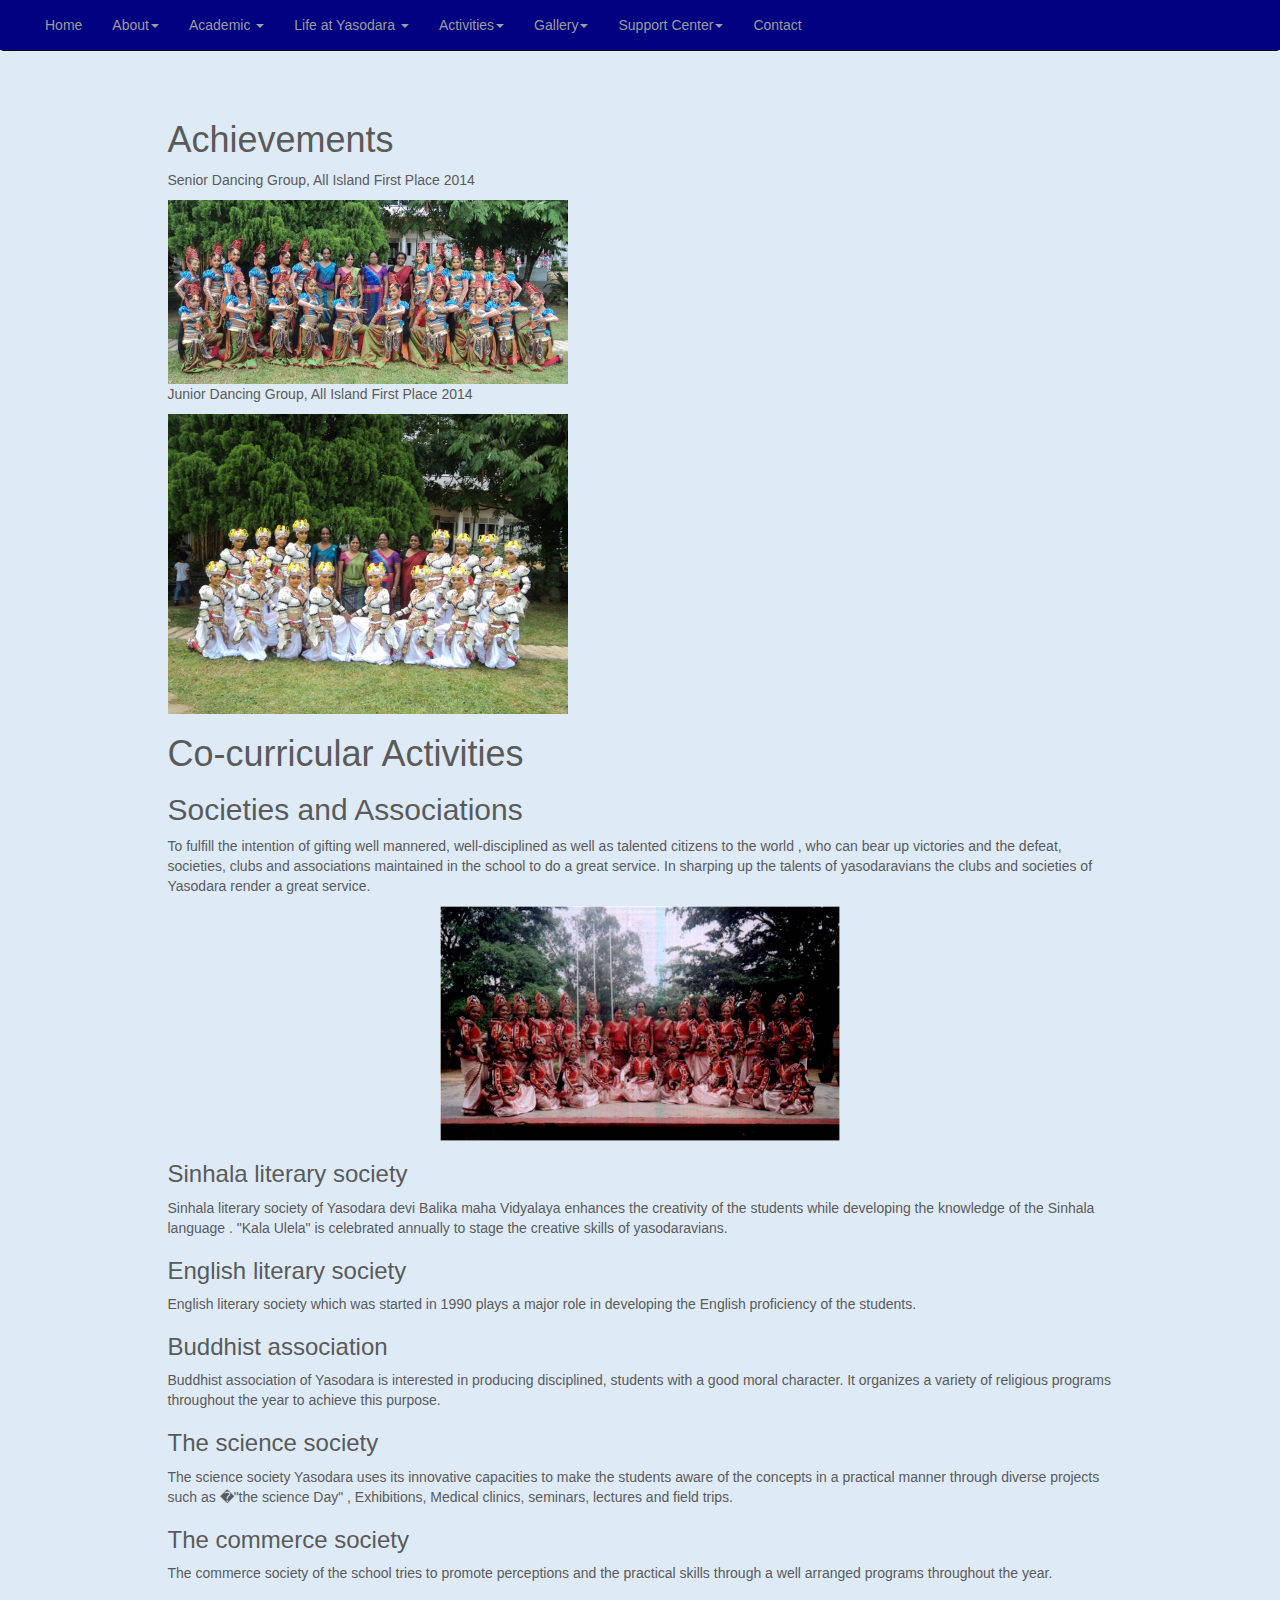
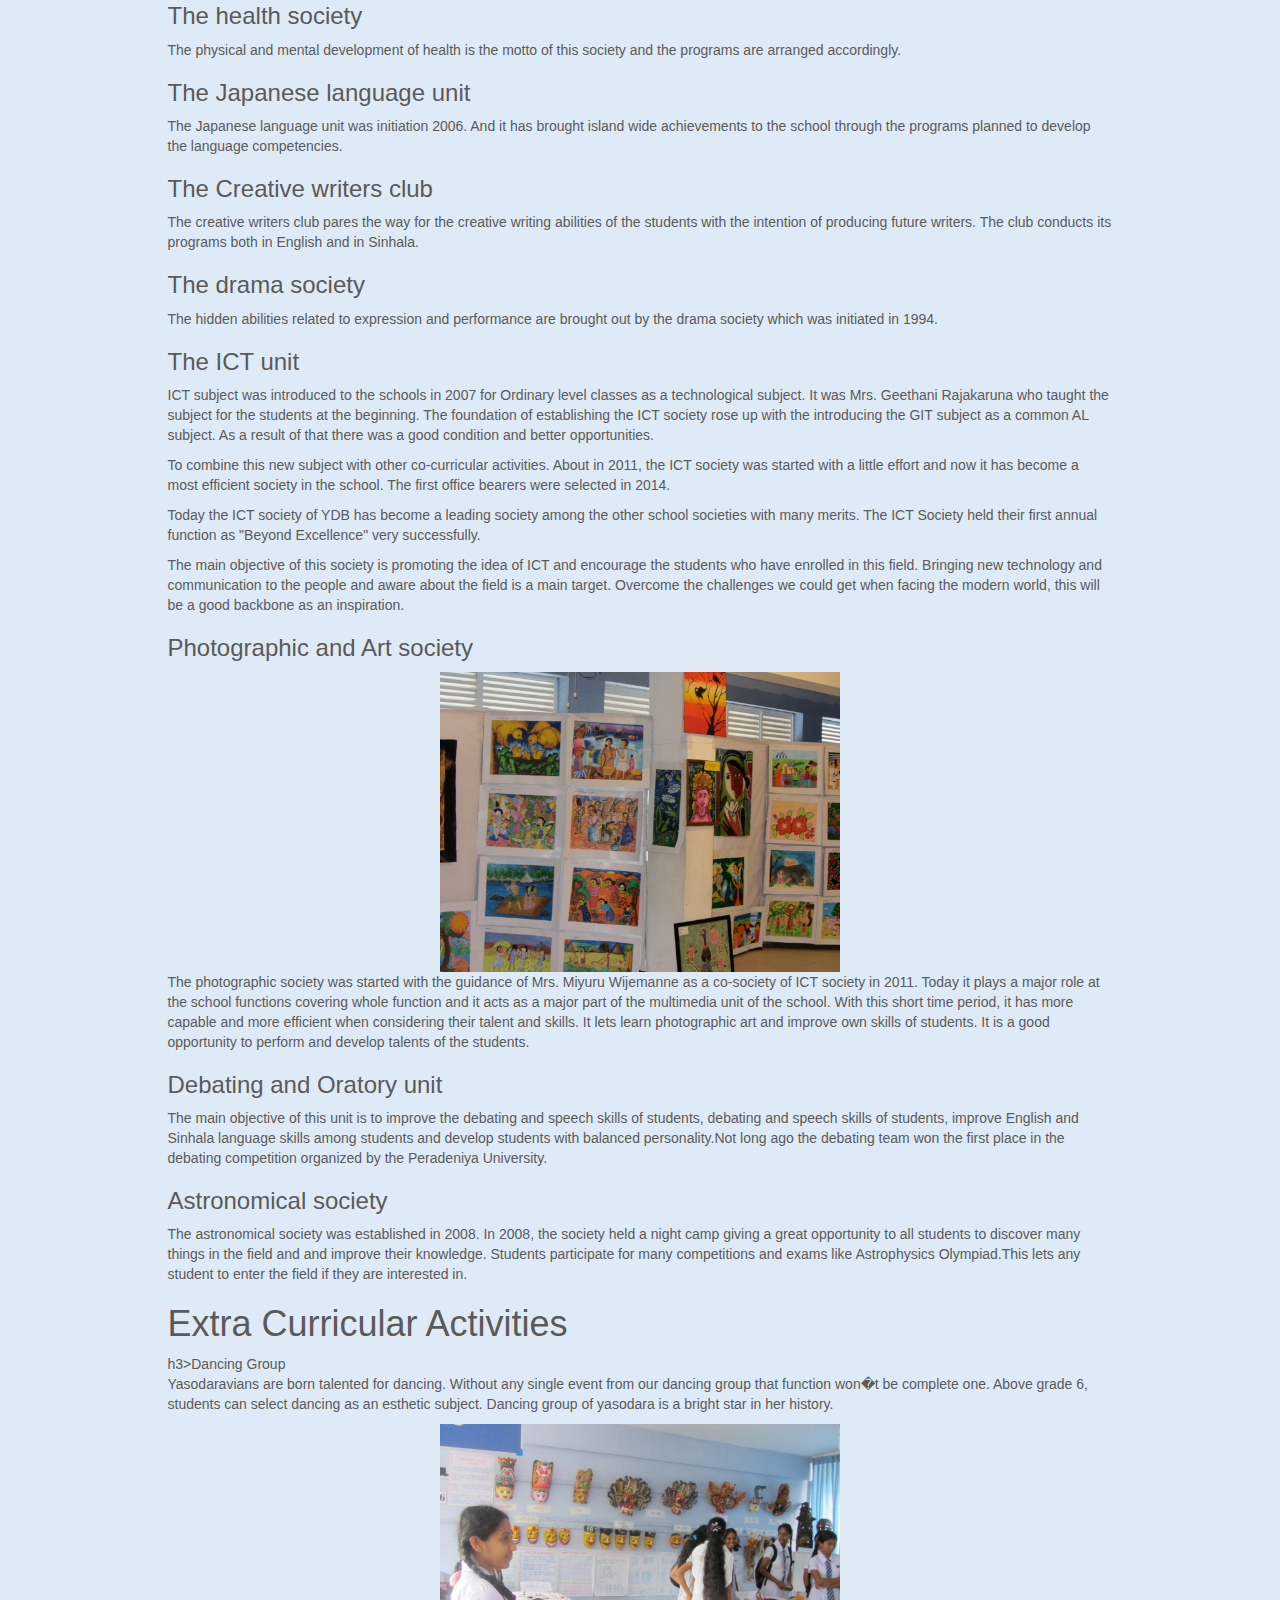
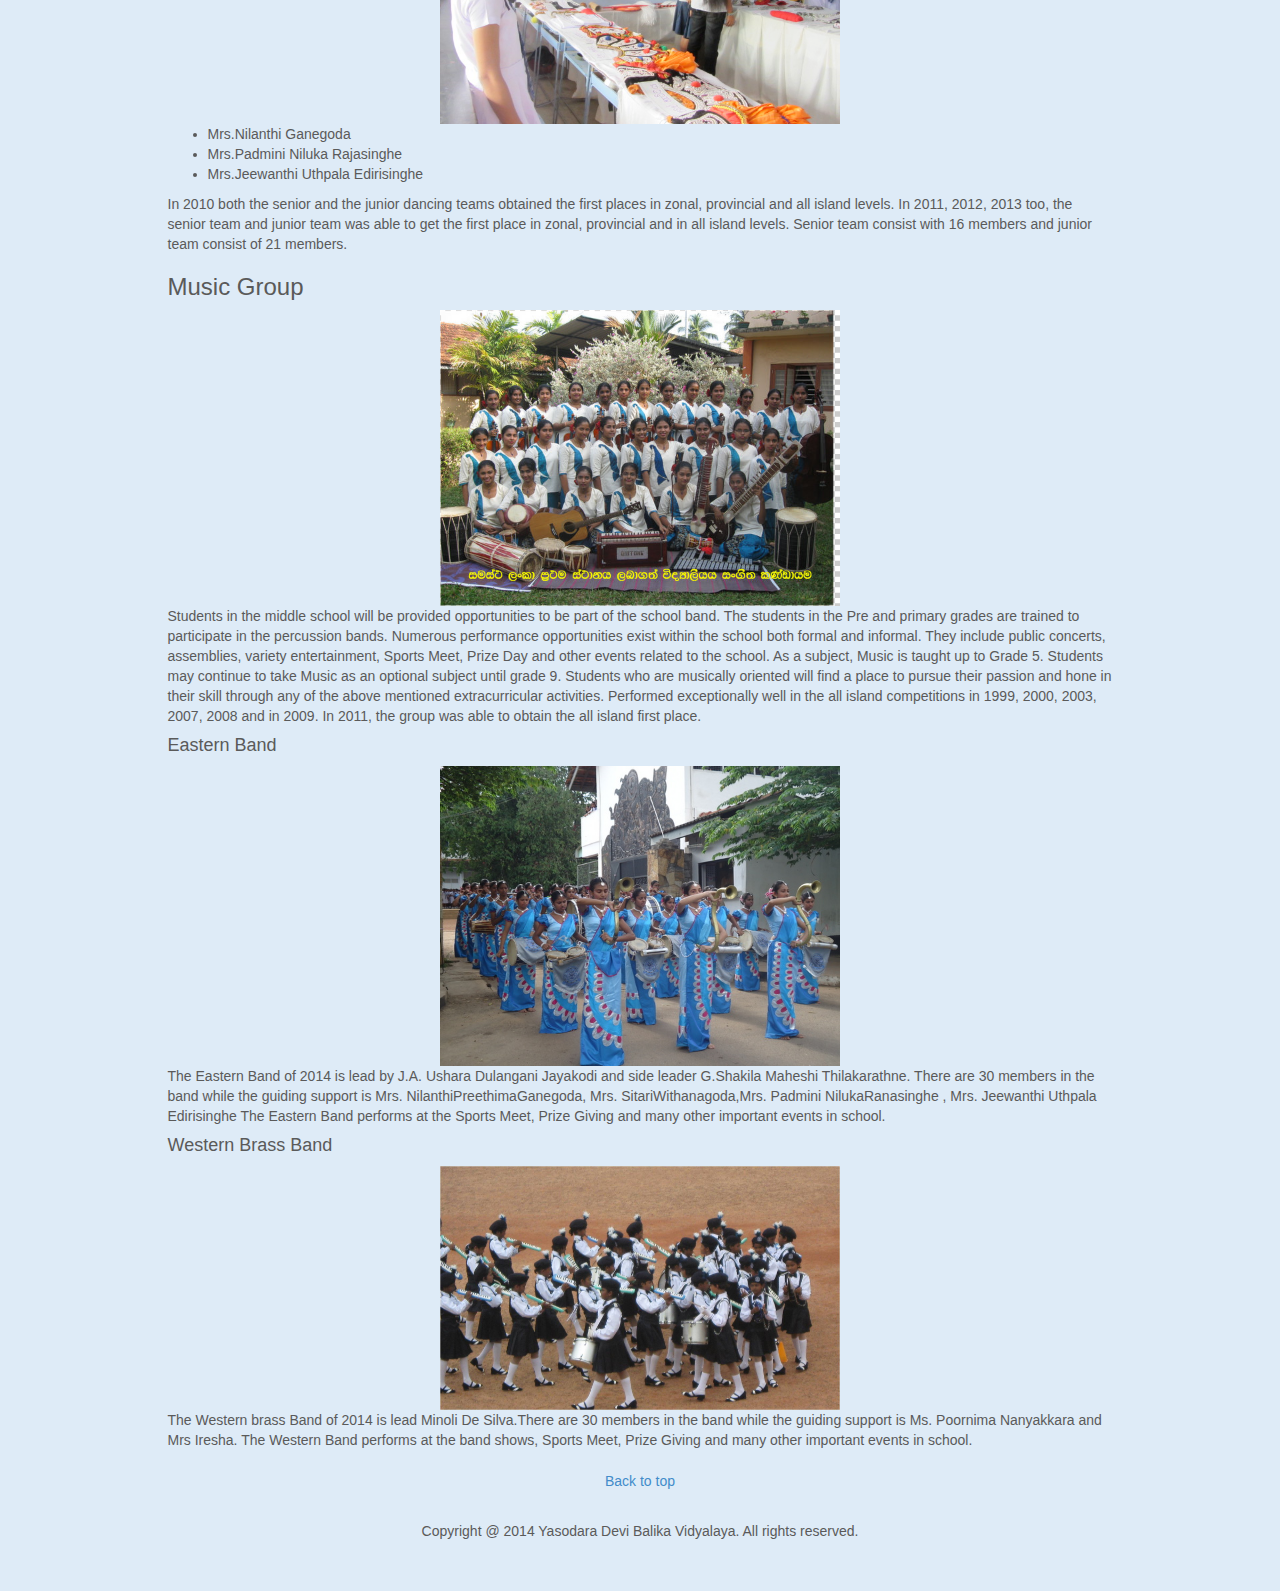
<file: yasodara-site-boostap/activities.html>
<html xmlns="http://www.w3.org/1999/xhtml">
<head>
        <!-- Bootstrap core CSS -->
    <link href="scripts/css/bootstrap.min.css" rel="stylesheet">

    <!-- Just for debugging purposes. Don't actually copy these 2 lines! -->
    <!--[if lt IE 9]><script src="../../assets/js/ie8-responsive-file-warning.js"></script><![endif]-->
    <!-- <script src="scripts/js/ie-emulation-modes-warning.js"></script> -->

    <!-- HTML5 shim and Respond.js for IE8 support of HTML5 elements and media queries -->
    <!--[if lt IE 9]>
      <script src="https://oss.maxcdn.com/html5shiv/3.7.2/html5shiv.min.js"></script>
      <script src="https://oss.maxcdn.com/respond/1.4.2/respond.min.js"></script>
    <![endif]-->

    <!-- Custom styles for this template -->
    <link href="scripts/carousel.css" rel="stylesheet">

</head>

<body>
	 <script src="scripts/jquery.min.js"></script>
    <script src="scripts/js/bootstrap.min.js"></script>
    <script src="scripts/docs.min.js"></script>
    <!-- IE10 viewport hack for Surface/desktop Windows 8 bug -->
    <script src="scripts/ie10-viewport-bug-workaround.js"></script>
        <div class="navbar-wrapper">
      <div class="container">
		<nav class="navbar navbar-inverse navbar-fixed-top" role="navigation">

        <!-- <nav class="navbar navbar-inverse navbar-static-top" role="navigation"> -->
          <div class="container">
            <div class="navbar-header">
              <button type="button" class="navbar-toggle collapsed" data-toggle="collapse" data-target="#navbar" aria-expanded="false" aria-controls="navbar">
                <span class="sr-only">Toggle navigation</span>
                <span class="icon-bar"></span>
                <span class="icon-bar"></span>
                <span class="icon-bar"></span>
              </button>
              <a class="navbar-brand" href="#"></a>
            </div>
            <div id="navbar" class="navbar-collapse collapse">
              <ul class="nav navbar-nav">
                <li ><a href="index.html">Home</a></li>
                <li class="dropdown">
                  <a href="about.html" class="dropdown-toggle" data-toggle="dropdown">About<span class="caret"></span></a>
                  <ul class="dropdown-menu" role="menu">
                    <li><a href="about.html#history">History and Traditions</a></li>
                    <li><a href="about.html#identity">Identity</a></li>
                    <li><a href="about.html#events">Annual Events</a></li>
                    <li><a href="about.html#stuff">Administration</a></li>
                    <li><a href="about.html#message">Principal's Message</a></li>
                  </ul>
                </li>
                
                
                <li class="dropdown">
                  <a href="academic.html" class="dropdown-toggle" data-toggle="dropdown">Academic <span class="caret"></span></a>
                  <ul class="dropdown-menu" role="menu">
                    <li><a href="academic.html#curriculum">Curriculum </a></li>
                    <li><a href="academic.html#studentPerformance">Student Performance</a></li>
                    <li><a href="academic.html#admission">Admission</a></li>                    
                    <li><a href="academic.html#scholarships">Scholarships</a></li>                                                            
                  </ul>
                </li>
                <li class="dropdown">
                  <a href="life.html" class="dropdown-toggle" data-toggle="dropdown">Life at Yasodara <span class="caret"></span></a>
                  <ul class="dropdown-menu" role="menu">
                    <li><a href="life.html#infra">Infrastructure</a></li>
                	<li><a href="life.html#rules">Rules and Regulations</a></li>
                    <li><a href="life.html#studentleaders">Student Leaders</a></li>
                    <li><a href="life.html#studentServices">Student Services</a></li>
                    <li><a href="life.html#spirit">Student Spirit</a></li>
                  </ul>
                </li>
                
                
                <li class="dropdown">
                  <a href="activities.html" class="dropdown-toggle" data-toggle="dropdown">Activities<span class="caret"></span></a>
                  <ul class="dropdown-menu" role="menu">
                	<li><a href="activities.html#co-curricular">Co-Curricular Activities </a></li>
					<li><a href="activities.html#extra-curricular">Extra-Curricular Activities </a></li>
                    <li><a href="activities.html#sport">Sport Teams</a></li>
                    <li><a href="activities.html#achievements">Achievements</a></li>
                    <!-- <li><a href="activities.html#cadet">Cadet Platoon</a></li> -->
                  </ul>
                </li>
                
                <li class="dropdown">
                  <a href="life.html#gallery" class="dropdown-toggle" data-toggle="dropdown">Gallery<span class="caret"></span></a>
                  <ul class="dropdown-menu" role="menu">
                	<li><a href="life.html#gallery2012">2012</a></li>
					<li><a href="life.html#gallery2013">2013</a></li>
                    <li><a href="life.html#gallery2014">2014</a></li>
                  </ul>
                </li>

                
                <li class="dropdown">
                  <a href="support.html" class="dropdown-toggle" data-toggle="dropdown">Support Center<span class="caret"></span></a>
                  <ul class="dropdown-menu" role="menu">
                	<li><a href="support.html#internalOrg">Internal Organizations</a></li>
					<li><a href="support.html#forms">Contact Information</a></li>
                  </ul>
                </li>

                <li><a href="index.html#contact">Contact</a></li>
              </ul>
            </div>
          </div>
        </nav>
      </div>
    </div>

	<div id="top">
		<table height="40"></table>
	</div>
	
	<div class="container">
      <div class="row featurette">
        <div class="col-md-1">
        </div>
        <div class="col-md-10" align="left">




<a id="achievements"></a>
<h1>Achievements</h1>

<P>Senior Dancing Group, All Island First Place 2014</p>
<img width="400" src="images/extracurricular/DancingGroup-Junior.jpg" align="middle"/>

<P>Junior Dancing Group, All Island First Place 2014</p>
<img width="400" src="images/extracurricular/DancingGroupAllwholeIsland2014.jpg" align="middle"/>


<a id="co-curricular"></a>
<h1>Co-curricular Activities</h1>

<h2>Societies and Associations</h2>

<p>To fulfill the intention of gifting well mannered, well-disciplined as well as talented  citizens to the world , who can bear up victories and the defeat, societies, clubs and associations maintained in the school to do a great service. In sharping up the talents of yasodaravians the clubs and societies of Yasodara render a great service. </p>

<div align="center">
<img width="400" src="images/extracurricular/musicTeam.jpg" align="middle"/>
</div>



<h3>Sinhala literary society</h3>

Sinhala literary society of Yasodara devi Balika maha Vidyalaya enhances the creativity of the students while developing the knowledge of the Sinhala language . "Kala Ulela" is celebrated annually to stage the creative skills of yasodaravians.

<h3>English literary society</h3>
English literary society which was started in 1990 plays a major role in developing the English proficiency of the students.

<h3>Buddhist association</h3>
Buddhist association of Yasodara is interested in producing disciplined, students with a good moral character. It organizes a variety of religious programs throughout the year to achieve this purpose.
	
<h3>The science society</h3>
The science society  Yasodara uses its innovative capacities to make the students aware of the concepts in a practical manner through diverse projects such as �"the science Day"  , Exhibitions, Medical clinics, seminars, lectures and field trips.

<h3>The commerce society</h3>
The commerce society of the school tries to promote perceptions and the practical skills through a well arranged programs throughout the year.

<h3>The health society</h3>
The physical and mental development of health is the motto of this society and the programs are arranged accordingly.

<h3>The Japanese language unit</h3>
The Japanese language unit was initiation 2006. And it has brought island wide achievements to the school through the programs planned to develop the language competencies.

<h3>The Creative writers club</h3>
The creative writers club pares the way for the creative writing abilities of the students with the intention of producing future writers. The club conducts its programs both in English and in Sinhala. 
<h3>The drama society</h3>
The hidden abilities related to expression and performance are brought out by the drama society which was initiated in 1994.

<h3>The ICT unit</h3>
<p>ICT subject was introduced to the schools in 2007 for Ordinary level classes as a technological subject. It was Mrs. Geethani Rajakaruna who taught the subject for the students at the beginning. The foundation of establishing the ICT society rose up with the introducing the GIT subject as a common AL subject. As a result of that there was a good condition and better opportunities.</p>

<p>To combine this new subject with other co-curricular activities. About in 2011, the ICT society was started with a little effort and now it has become a most efficient society in the school. The first office bearers were selected in 2014.</p>

<p>Today the ICT society of YDB has become a leading society among the other school societies with many merits. The ICT Society held their first annual function as "Beyond Excellence" very successfully.</p>

<p>The main objective of this society is promoting the idea of ICT and encourage the students who have enrolled in this field. Bringing new technology and communication to the people and aware about the field is a main target. Overcome the challenges we could get when facing the modern world, this will be a good backbone as an inspiration.</p>
 
<h3>Photographic and Art society</h3>
<div align="center">
<img width="400" src="images/extracurricular/art1.jpg" align="middle"/>
</div>

<p>The photographic society was started with the guidance of Mrs. Miyuru Wijemanne as a co-society of ICT society in 2011. Today it plays a major role at the school functions covering whole function and it acts as a major part of the multimedia unit of the school. With this short time period, it has more capable and more efficient when considering their talent and skills. It lets learn photographic art and improve own skills of students. It is a good opportunity to perform and develop talents of the students.
</p>
<h3>Debating and Oratory unit</h3> 
The main objective of this unit is to improve the debating and speech skills of students, debating and speech skills of students, improve English and Sinhala language skills among students and develop students with balanced personality.Not long ago the debating team won the first place in the debating competition organized by the Peradeniya University.

<h3>Astronomical society</h3>
<p>The astronomical society was established in 2008. In 2008, the society held a night camp giving a great opportunity to all students to discover many things in the field and and improve their knowledge. Students participate for many competitions and exams like Astrophysics Olympiad.This lets any student to enter the field if they are interested in.<p>

<a id="extra-curricular"></a>
<h1>Extra Curricular Activities</h1>

h3>Dancing Group</h3>

<p>Yasodaravians are born talented for dancing. Without any single event from our dancing group that function won�t be complete one. Above grade 6, students can select dancing as an esthetic subject. Dancing group of yasodara is a bright star in her history.</p>


<div align="center">
<img width="400" src="images/extracurricular/art2.jpg" align="middle"/>
</div>

<ul>
<li>Mrs.Nilanthi Ganegoda</li>
<li>Mrs.Padmini Niluka Rajasinghe</li>
<li>Mrs.Jeewanthi Uthpala Edirisinghe</li>
</ul>
<p>In 2010 both the senior and the junior dancing teams obtained the first places in zonal, provincial and all island levels. In 2011, 2012, 2013 too, the senior team and junior team was able to get the first place in zonal, provincial and in all island levels. Senior team consist with 16 members and junior team consist of 21 members.</p>

<h3>Music Group</h3>
<div align="center">
<img width="400" src="images/extracurricular/MusicTeamSL1st.jpg" align="middle"/>
</div>

<p>Students in the middle school will be provided opportunities to be part of the school band. The students in the Pre and primary grades are trained to participate in the percussion bands. Numerous performance opportunities exist within the school both formal and informal. They include public concerts, assemblies, variety entertainment,
 Sports Meet, Prize Day and other events related to the school. As a subject, Music is taught up to Grade 5. Students may continue to take Music as an optional subject until grade 9. Students who are musically oriented will find a place to pursue their passion and hone in their skill through any of the above mentioned extracurricular activities. 
Performed exceptionally well in the all island competitions in 1999, 2000, 2003, 2007, 2008 and in 2009. In 2011, the group was able to obtain the all island first place.</p>
<h4>Eastern Band</h4>
<div align="center">
<img width="400" src="images/extracurricular/EasternBand.jpg" align="middle"/>
</div>

<p>The Eastern Band of 2014 is lead by J.A. Ushara Dulangani Jayakodi and side leader G.Shakila Maheshi Thilakarathne. There are 30 members in the band while the guiding support is Mrs. NilanthiPreethimaGanegoda, Mrs. SitariWithanagoda,Mrs. Padmini NilukaRanasinghe , Mrs. Jeewanthi Uthpala Edirisinghe The Eastern Band performs at the Sports Meet, Prize Giving and many other important events in school.</p>	
<h4>Western Brass Band</h4> 
<div align="center">
<img width="400" src="images/extracurricular/wsternBand.jpg" align="middle"/>
</div>

<p>The Western brass Band of 2014 is lead Minoli De Silva.There are 30 members in the band while the guiding support is Ms. Poornima Nanyakkara and Mrs Iresha. The Western Band performs at the band shows, Sports Meet, Prize Giving and many other important events in school.</p>


<!-- 
<table border="1">

<tr><td>Established</td><td>President</td><td>Secretary</td><td>Teacher in charge</td><td width="20%">Name and Contact Numbers of the Coordinator to interact with the Committee<td></tr>
<tr><td>Netball</td><td></td><td></td><td></td><td><td></tr>
<tr><td>Athletics</td><td></td><td></td><td></td><td><td></tr>
<tr><td>Gymnastic</td><td></td><td></td><td></td><td><td></tr>
<tr><td>Hockey</td><td></td><td></td><td></td><td><td></tr>
<tr><td>Swimming</td><td></td><td></td><td></td><td><td></tr>
<tr><td>Badminton</td><td></td><td></td><td></td><td><td></tr>
<tr><td>Basketball</td><td></td><td></td><td></td><td><td></tr>
<tr><td>Cricket</td><td></td><td></td><td></td><td><td></tr>
<tr><td>Karate</td><td></td><td></td><td></td><td><td></tr>
<tr><td>CADET PLATOON</td><td></td><td></td><td></td><td><td></tr>
</table>

-->
        
        </div>
    </div>
   </div>   
   <div class="container">
      <div class="row featurette">
        <div class="col-md-1">
        </div>
        <div class="col-md-10" align="left">
        </div>
    </div>
   </div>
   

	
	
	
    <div id="bottom" class="container marketing" align="left">
    </div>	
   
      <footer>
      <div align="center">
        <p><a href="#">Back to top</a></p><br/>
        <p>Copyright @ 2014 Yasodara  Devi Balika Vidyalaya. All rights reserved.</p>
        </div>
      </footer>
</body>
</html>
</file>
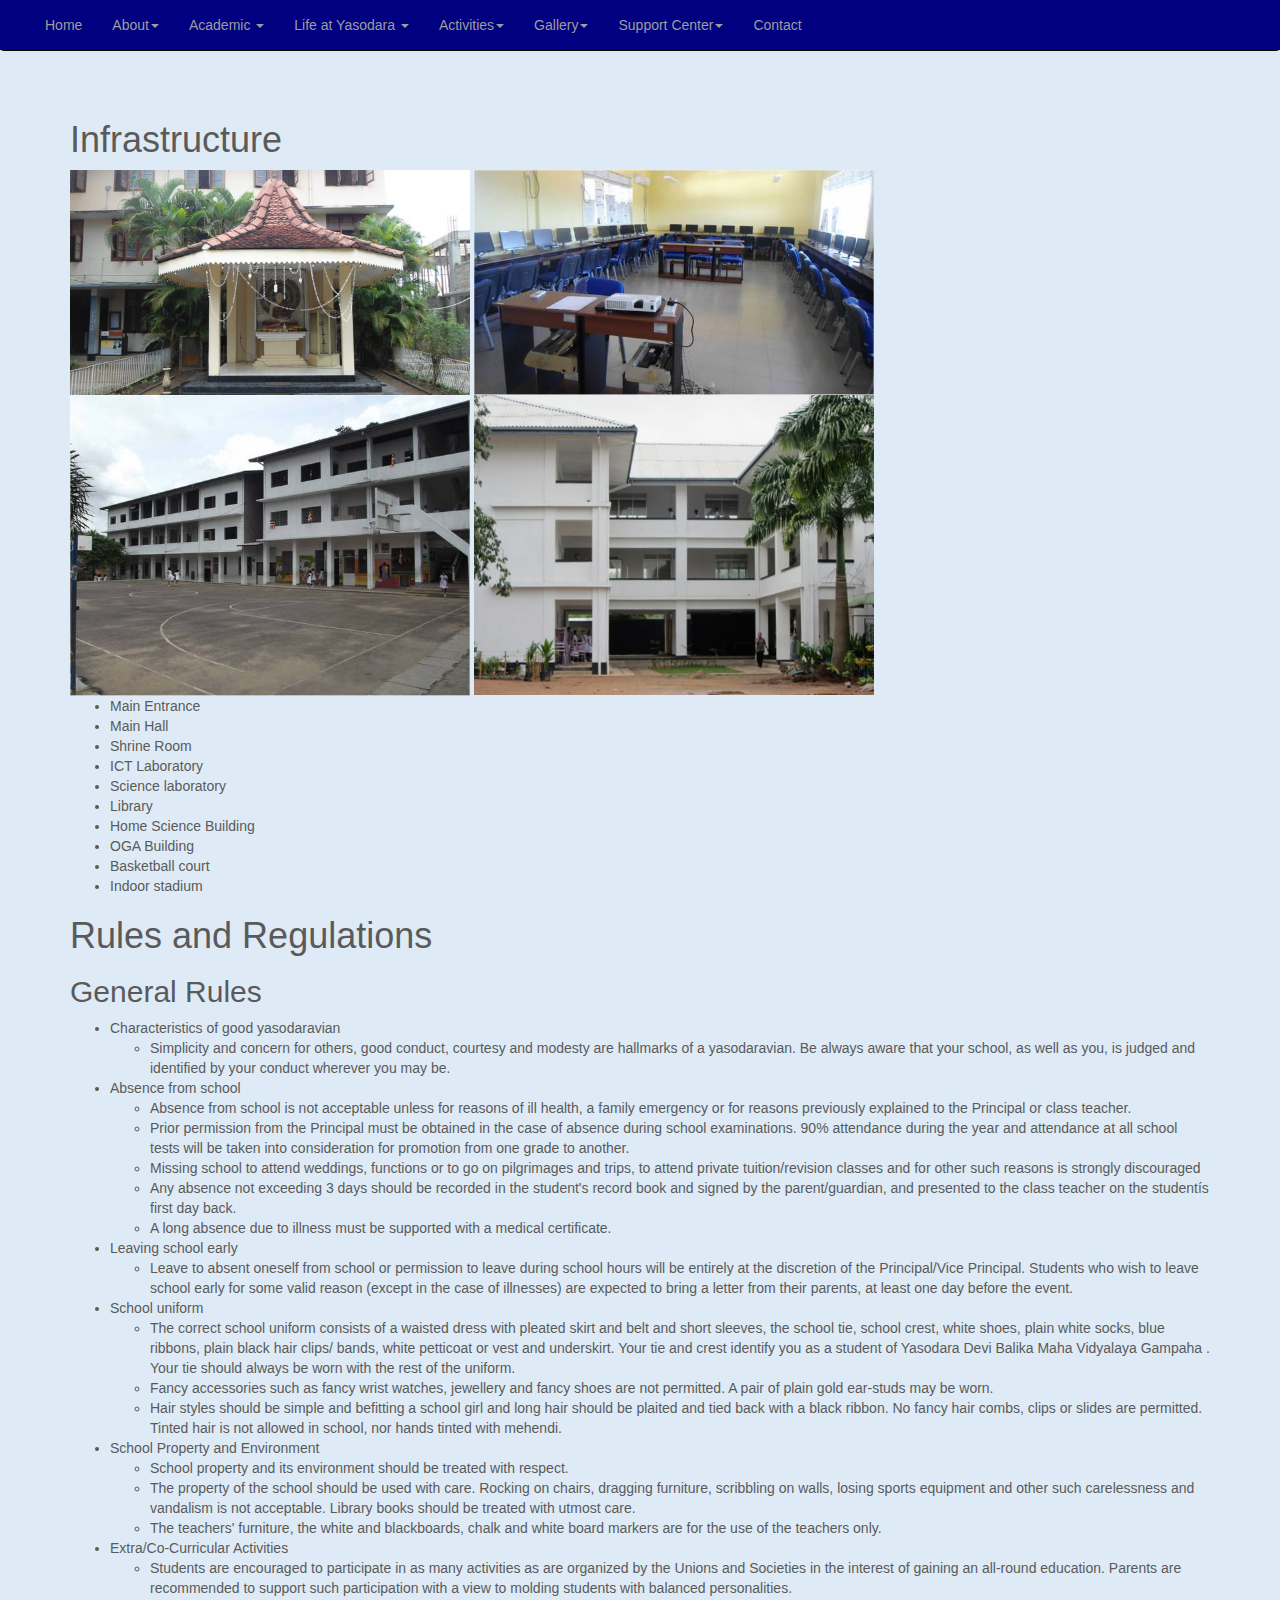
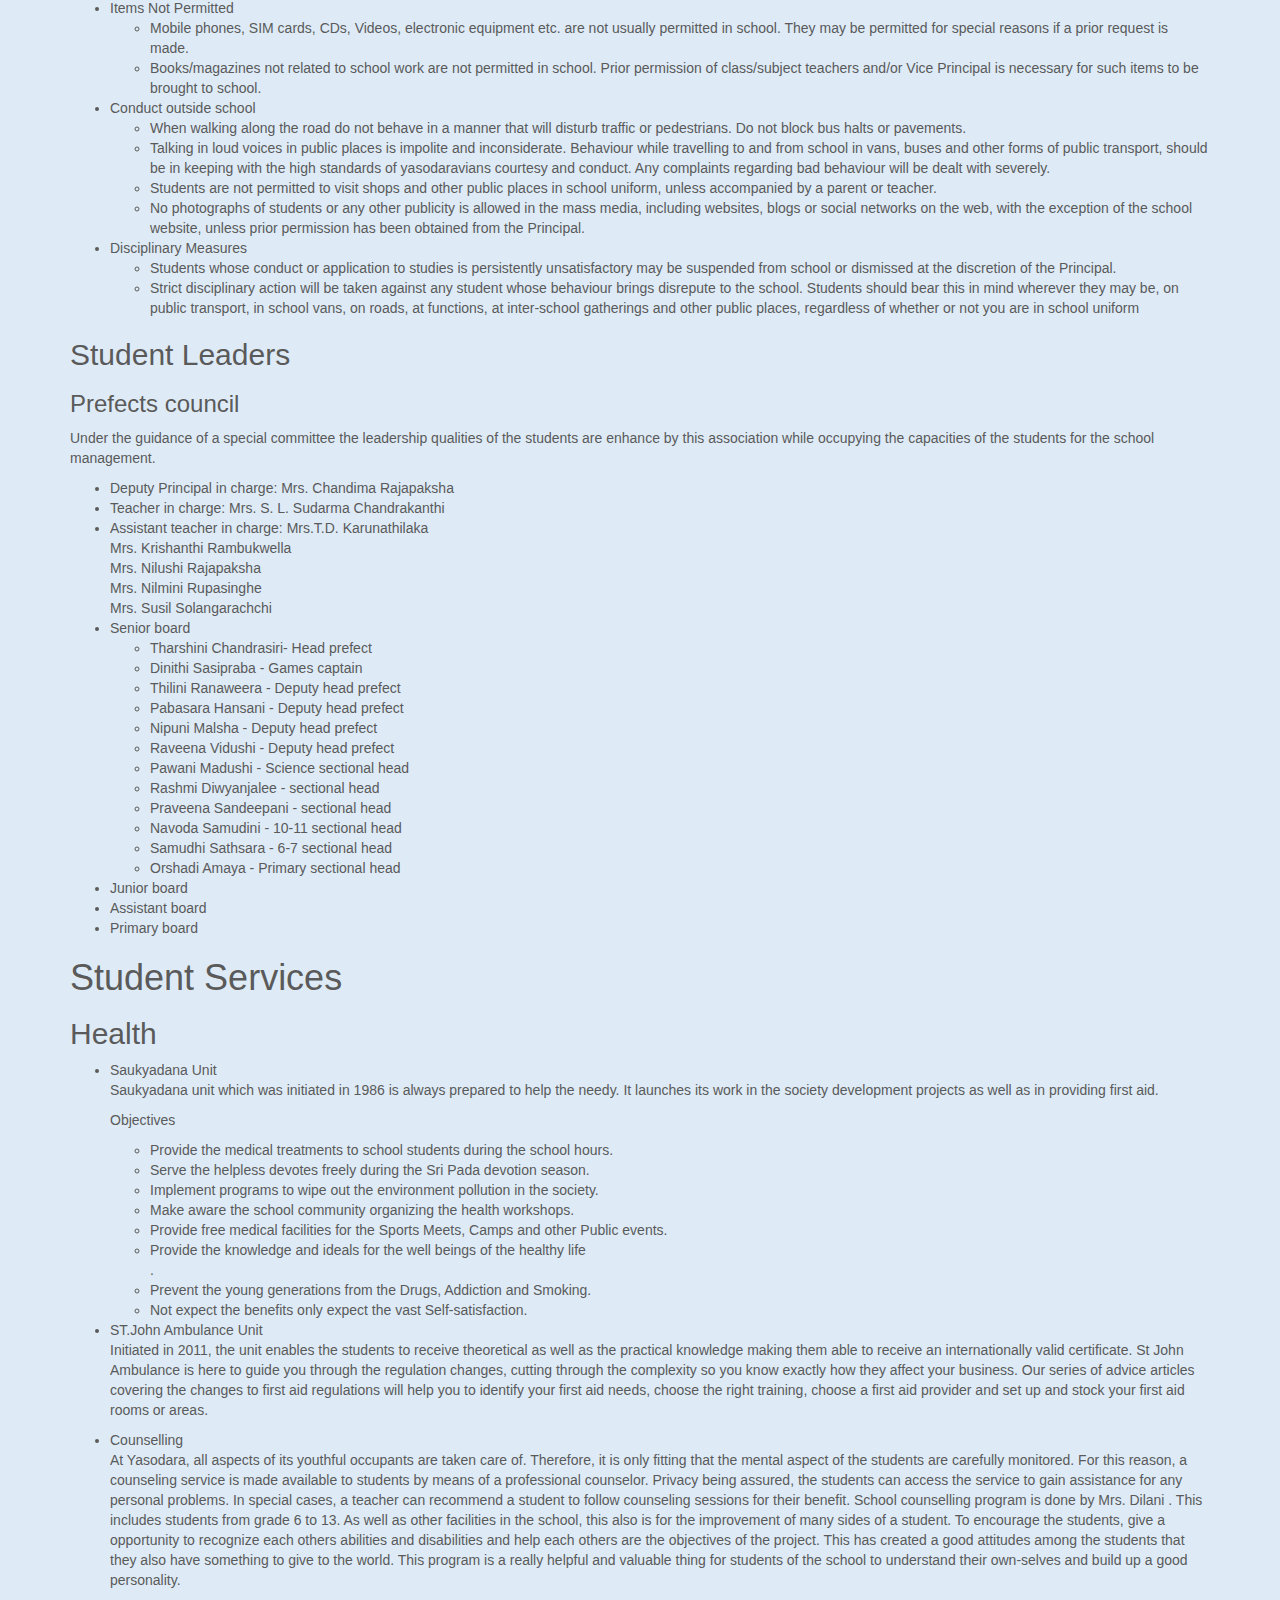
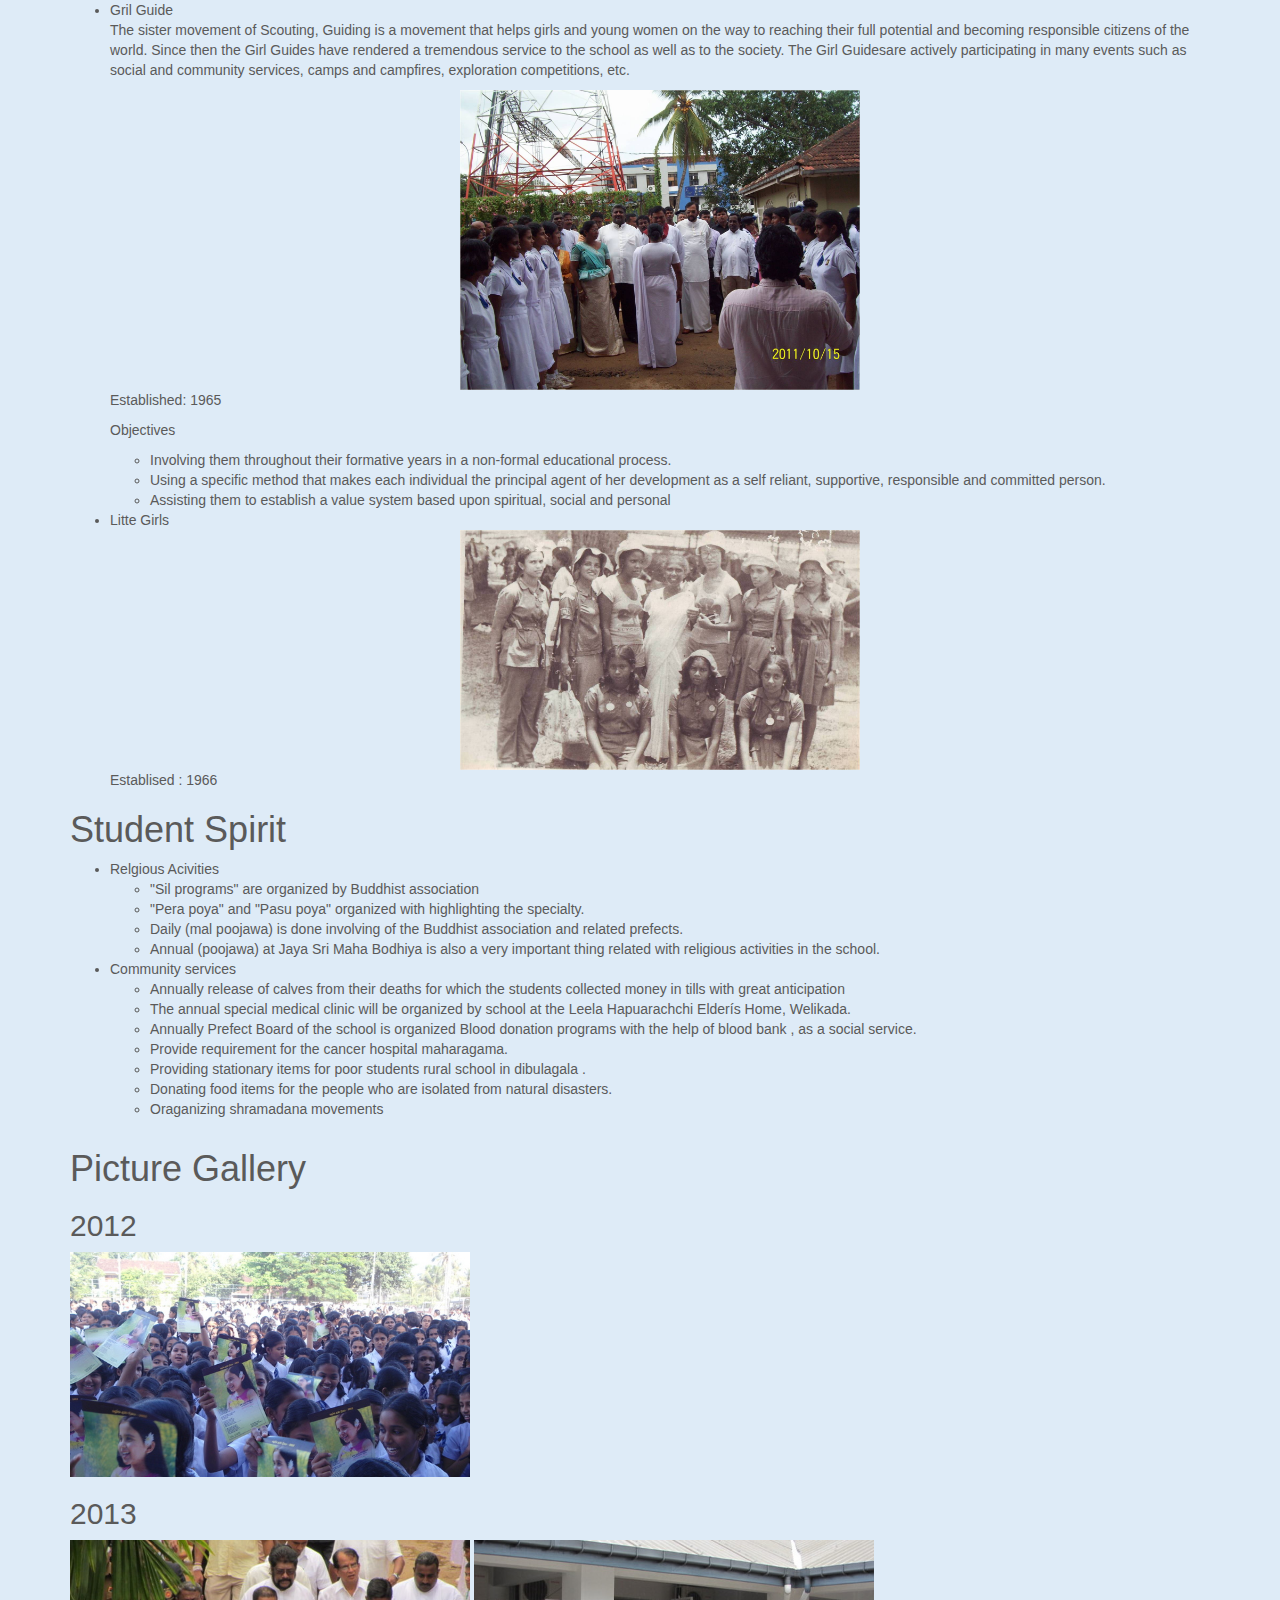
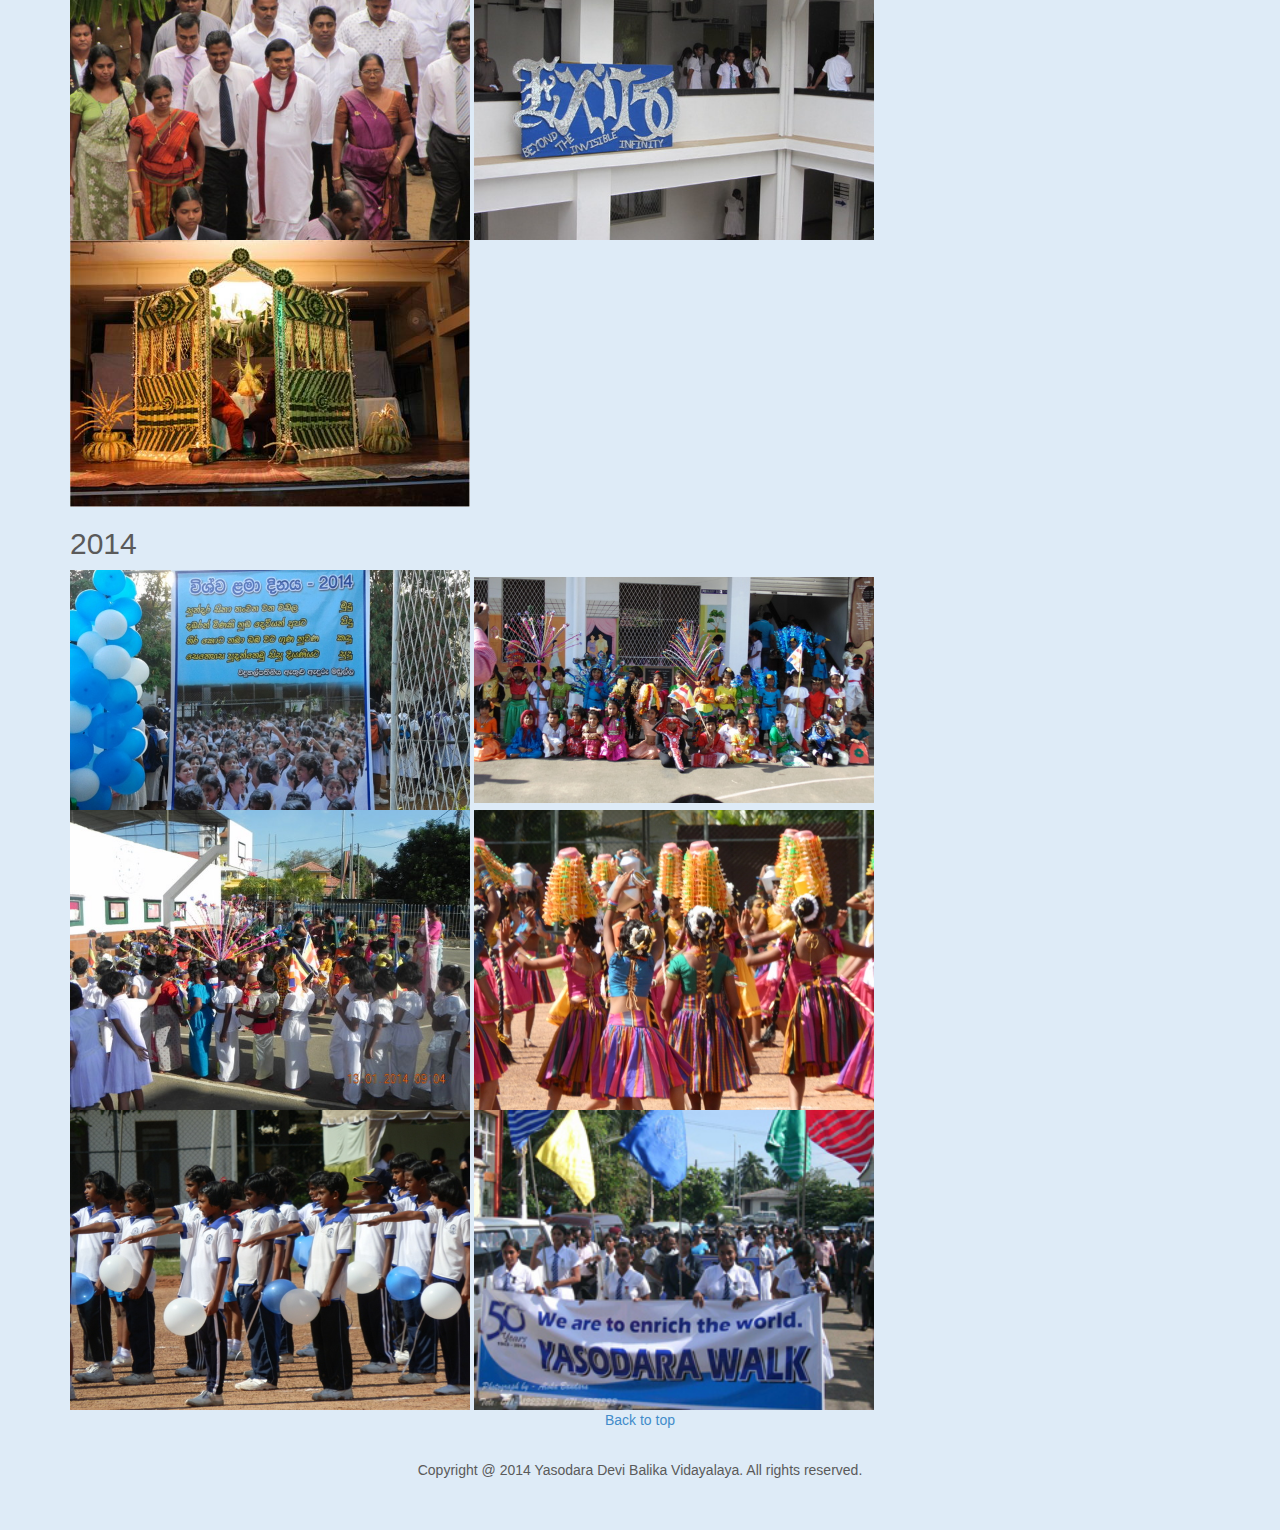
<file: yasodara-site-boostap/life.html>
<html xmlns="http://www.w3.org/1999/xhtml">
<head>
        <!-- Bootstrap core CSS -->
    <link href="scripts/css/bootstrap.min.css" rel="stylesheet">

    <!-- Just for debugging purposes. Don't actually copy these 2 lines! -->
    <!--[if lt IE 9]><script src="../../assets/js/ie8-responsive-file-warning.js"></script><![endif]-->
    <!-- <script src="scripts/js/ie-emulation-modes-warning.js"></script> -->

    <!-- HTML5 shim and Respond.js for IE8 support of HTML5 elements and media queries -->
    <!--[if lt IE 9]>
      <script src="https://oss.maxcdn.com/html5shiv/3.7.2/html5shiv.min.js"></script>
      <script src="https://oss.maxcdn.com/respond/1.4.2/respond.min.js"></script>
    <![endif]-->

    <!-- Custom styles for this template -->
    <link href="scripts/carousel.css" rel="stylesheet">

</head>

<body>
	<script src="scripts/jquery.min.js"></script>
    <script src="scripts/js/bootstrap.min.js"></script>
    <script src="scripts/docs.min.js"></script>
    <!-- IE10 viewport hack for Surface/desktop Windows 8 bug -->
    <script src="scripts/ie10-viewport-bug-workaround.js"></script>

        <div class="navbar-wrapper">
      <div class="container">
		<nav class="navbar navbar-inverse navbar-fixed-top" role="navigation">

        <!-- <nav class="navbar navbar-inverse navbar-static-top" role="navigation"> -->
          <div class="container">
            <div class="navbar-header">
              <button type="button" class="navbar-toggle collapsed" data-toggle="collapse" data-target="#navbar" aria-expanded="false" aria-controls="navbar">
                <span class="sr-only">Toggle navigation</span>
                <span class="icon-bar"></span>
                <span class="icon-bar"></span>
                <span class="icon-bar"></span>
              </button>
              <a class="navbar-brand" href="#"></a>
            </div>
            <div id="navbar" class="navbar-collapse collapse">
              <ul class="nav navbar-nav">
                <li ><a href="index.html">Home</a></li>
                <li class="dropdown">
                  <a href="about.html" class="dropdown-toggle" data-toggle="dropdown">About<span class="caret"></span></a>
                  <ul class="dropdown-menu" role="menu">
                    <li><a href="about.html#history">History and Traditions</a></li>
                    <li><a href="about.html#identity">Identity</a></li>
                    <li><a href="about.html#events">Annual Events</a></li>
                    <li><a href="about.html#stuff">Administration</a></li>
                    <li><a href="about.html#message">Principal's Message</a></li>
                  </ul>
                </li>
                
                
                <li class="dropdown">
                  <a href="academic.html" class="dropdown-toggle" data-toggle="dropdown">Academic <span class="caret"></span></a>
                  <ul class="dropdown-menu" role="menu">
                    <li><a href="academic.html#curriculum">Curriculum </a></li>
                    <li><a href="academic.html#studentPerformance">Student Performance</a></li>
                    <li><a href="academic.html#admission">Admission</a></li>                    
                    <li><a href="academic.html#scholarships">Scholarships</a></li>                                                            
                  </ul>
                </li>
                <li class="dropdown">
                  <a href="life.html" class="dropdown-toggle" data-toggle="dropdown">Life at Yasodara <span class="caret"></span></a>
                  <ul class="dropdown-menu" role="menu">
                    <li><a href="life.html#infra">Infrastructure</a></li>
                	<li><a href="life.html#rules">Rules and Regulations</a></li>
                    <li><a href="life.html#studentleaders">Student Leaders</a></li>
                    <li><a href="life.html#studentServices">Student Services</a></li>
                    <li><a href="life.html#spirit">Student Spirit</a></li>
                  </ul>
                </li>
                
                
                <li class="dropdown">
                  <a href="activities.html" class="dropdown-toggle" data-toggle="dropdown">Activities<span class="caret"></span></a>
                  <ul class="dropdown-menu" role="menu">
                	<li><a href="activities.html#co-curricular">Co-Curricular Activities </a></li>
					<li><a href="activities.html#extra-curricular">Extra-Curricular Activities </a></li>
                    <li><a href="activities.html#sport">Sport Teams</a></li>
                    <li><a href="activities.html#achievements">Achievements</a></li>
                    <!-- <li><a href="activities.html#cadet">Cadet Platoon</a></li> -->
                  </ul>
                </li>
                
                <li class="dropdown">
                  <a href="life.html#gallery" class="dropdown-toggle" data-toggle="dropdown">Gallery<span class="caret"></span></a>
                  <ul class="dropdown-menu" role="menu">
                	<li><a href="life.html#gallery2012">2012</a></li>
					<li><a href="life.html#gallery2013">2013</a></li>
                    <li><a href="life.html#gallery2014">2014</a></li>
                  </ul>
                </li>

                
                <li class="dropdown">
                  <a href="support.html" class="dropdown-toggle" data-toggle="dropdown">Support Center<span class="caret"></span></a>
                  <ul class="dropdown-menu" role="menu">
                	<li><a href="support.html#internalOrg">Internal Organizations</a></li>
					<li><a href="support.html#forms">Contact Information</a></li>
                  </ul>
                </li>

                <li><a href="index.html#contact">Contact</a></li>
              </ul>
            </div>
          </div>
        </nav>
      </div>
    </div>

	<div id="top">
		<table height="40"></table>
	</div>
	
	<div class="container">
      <div class="row featurette">
        <div class="col-md-12" align="left">
        
        <h1>Infrastructure</h1>
        <a id="infra"></a>
        

<img width="400" src="images/infra/buduMadura.jpg" align="middle"/>
<img width="400" src="images/infra/ITLab.jpg" align="middle"/>
<img width="400" src="images/infra/basketBall.jpg" align="middle"/>
<img width="400" src="images/infra/newBuidling.JPG" align="middle"/>


        
		<ul>
			<li>Main Entrance</li>
			<li>Main Hall</li>	
			<li>Shrine Room</li>
			<li>ICT Laboratory</li>
			<li>Science laboratory</li>
			<li>Library</li>
			<li>Home Science Building</li>
			<li>OGA Building</li>
			<li>Basketball court</li>
			<li>Indoor stadium</li>
		</ul>
        
        <h1>Rules and Regulations</h1>
        <a id="rules"></a>
        
        <h2> General Rules </h3>
        <ul> 
<li>Characteristics of good yasodaravian</li>
	<ul>
	<li>Simplicity and concern for others, good conduct, courtesy and modesty are hallmarks of a yasodaravian. Be always aware that your school, as well as you, is judged and identified by your conduct wherever you may be.</li>
	</ul>
<li>Absence from school</li>
	<ul>
	<li> Absence from school is not acceptable unless for reasons of ill health, a family emergency or for reasons previously explained to the Principal or class teacher.</li> 

	<li>Prior permission from the Principal must be obtained in the case of absence during school examinations. 90% attendance during the year and attendance at all school tests will be taken into consideration for promotion from one grade to another.</li> 

	<li>Missing school to attend weddings, functions or to go on pilgrimages and trips, to attend private tuition/revision classes and for other such reasons is strongly discouraged</li>

	<li>Any absence not exceeding 3 days should be recorded in the student's record book and signed by the parent/guardian, and presented to the class teacher on the studentís first day back. </li>
	<li>A long absence due to illness must be supported with a medical certificate.</li>
	</ul>
<li> Leaving school early</li>
	<ul>
	<li>Leave to absent oneself from school or permission to leave during school hours will be entirely at the discretion of the Principal/Vice Principal. Students who wish to leave school early for some valid reason (except in the case of illnesses) are expected to bring a letter from their parents, at least one day before the event. </li>
	</ul>
<li>School uniform </li>
	<ul>
	<li>The correct school uniform consists of a waisted dress with pleated skirt and belt and short sleeves, the school tie, school crest, white shoes, plain white socks, blue ribbons, plain black hair clips/ bands, white petticoat or vest and underskirt. Your tie and crest identify you as a student of Yasodara Devi Balika Maha Vidyalaya Gampaha . Your tie should always be worn with the rest of the uniform.</li>
	<li>Fancy accessories such as fancy wrist watches, jewellery and fancy shoes are not permitted. A pair of plain gold ear-studs may be worn. </li>

	<li>Hair styles should be simple and befitting a school girl and long hair should be plaited and tied back with a black ribbon. No fancy hair combs, clips or slides are permitted. Tinted hair is not allowed in school, nor hands tinted with mehendi.</li>
	</ul>
<li>School Property and Environment </li>
	<ul>
	<li>School property and its environment should be treated with respect.</li> 

	<li>The property of the school should be used with care. Rocking on chairs, dragging furniture, scribbling on walls, losing sports equipment and other such carelessness and vandalism is not acceptable. Library books should be treated with utmost care. </li>

	<li>The teachers' furniture, the white and blackboards, chalk and white board markers are for the use of the teachers only.</li>
	</ul>
<li>Extra/Co-Curricular Activities</li>
	<ul>
	<li>Students are encouraged to participate in as many activities as are organized by the Unions and Societies in the interest of gaining an all-round education. Parents are recommended to support such participation with a view to molding students with balanced personalities.</li>
	</ul>
<li>Items Not Permitted</li>
	<ul>
	<li>Mobile phones, SIM cards, CDs, Videos, electronic equipment etc. are not usually permitted in school. They may be permitted for special reasons if a prior request is made.</li>

	<li>Books/magazines not related to school work are not permitted in school. Prior permission of class/subject teachers and/or Vice Principal is necessary for such items to be brought to school.</li>
	</ul>
<li>Conduct outside school</li>
	<ul>
	<li>When walking along the road do not behave in a manner that will disturb traffic or pedestrians. Do not block bus halts or pavements. </li>

	<li>Talking in loud voices in public places is impolite and inconsiderate. Behaviour while travelling to and from school in vans, buses and other forms of public transport, should be in keeping with the high standards of yasodaravians courtesy and conduct. Any complaints regarding bad behaviour will be dealt with severely.</li> 

	<li>Students are not permitted to visit shops and other public places in school uniform, unless accompanied by a parent or teacher. </li>

	<li>No photographs of students or any other publicity is allowed in the mass media, including websites, blogs or social networks on the web, with the exception of the school website, unless prior permission has been obtained from the Principal.</li>
	</ul>
<li>Disciplinary Measures</li>
	<ul>
	<li>Students whose conduct or application to studies is persistently unsatisfactory may be suspended from school or dismissed at the discretion of the Principal. </li>

	<li>Strict disciplinary action will be taken against any student whose behaviour brings disrepute to the school. Students should bear this in mind wherever they may be, on public transport, in school vans, on roads, at functions, at inter-school gatherings and other public places, regardless of whether or not you are in school uniform</li>
	</ul>
</ul>
        
        
        <h2>Student Leaders</h2>
        <a id="studentleaders"></a>
        <h3> Prefects council </h3>
<p>Under the guidance of a special committee the leadership qualities of the students are enhance by this association while occupying the capacities of the students for the school management.</p>
<ul>
<li>Deputy Principal in charge:  Mrs. Chandima Rajapaksha</li>
<li>Teacher in charge: Mrs. S. L. Sudarma Chandrakanthi</li>
<li>Assistant teacher in charge: Mrs.T.D. Karunathilaka <br>
				 Mrs. Krishanthi Rambukwella<br>
				 Mrs. Nilushi Rajapaksha<br>
				 Mrs. Nilmini Rupasinghe <br> 
				 Mrs. Susil Solangarachchi</li>
<li>Senior board</li>
	<ul>
	<li>Tharshini Chandrasiri- Head prefect</li>
	<li>Dinithi Sasipraba       - Games captain</li>
	<li>Thilini Ranaweera       - Deputy head prefect</li>
	<li>Pabasara Hansani       - Deputy head prefect</li>
	<li>Nipuni Malsha            - Deputy head prefect</li>
	<li>Raveena Vidushi        - Deputy head prefect</li>
	
	<li>Pawani Madushi - Science sectional head</li>
	<li>Rashmi Diwyanjalee  - sectional head</li>
	<li>Praveena Sandeepani -  sectional head</li>
	<li>Navoda Samudini - 10-11  sectional head</li>
	<li>Samudhi Sathsara  -  6-7 sectional head</li>
	<li>Orshadi Amaya - Primary sectional head</li>
	</ul>
<li>Junior board</li>
<li>Assistant board</li>
<li>Primary board</li>

</ul>

        <h1>Student Services</h1>
        <a id="studentServices"></a>
        <h2> Health </h2>
<ul>
<li>Saukyadana Unit</li>
<p>Saukyadana unit which was initiated in 1986 is always prepared to help the needy. It launches its work in the society development projects as well as in providing first aid.</p>
<p> Objectives </p>
<ul>
<li>Provide the medical treatments to school students during the school hours.</li>
<li>Serve the helpless devotes freely during the Sri Pada devotion season.</li>
<li>Implement programs to wipe out the environment pollution in the society.</li>
<li>Make aware the school community organizing the health workshops.</li>
<li>Provide free medical facilities for the Sports Meets, Camps and other Public events.</li>
<li>Provide the knowledge and ideals for the well beings of the healthy life</li>.
<li>Prevent the young generations from the Drugs, Addiction and Smoking.</li>
<li>Not expect the benefits only expect the vast Self-satisfaction.</li> 
</ul>
<li>ST.John Ambulance Unit</li>
<p> Initiated in 2011, the unit enables the students to receive theoretical as well as the practical knowledge making them able to receive an internationally valid certificate. St John Ambulance is here to guide you through the regulation changes, cutting through the complexity so you know exactly how they affect your business. Our series of advice articles covering the changes to first aid regulations will help you to identify your first aid needs, choose the right training, choose a first aid provider and set up and stock your first aid rooms or areas.</p>
<li> Counselling </li>
<p>At Yasodara, all aspects of its youthful occupants are taken care of. Therefore, it is only fitting that the mental aspect of the students are carefully monitored. For this reason, a counseling service is made available to students by means of a professional counselor. Privacy being assured, the students can access the service to gain assistance for any personal problems. In special cases, a teacher can recommend a student to follow counseling sessions for their benefit. School counselling program is done by Mrs. Dilani . This includes students from grade 6 to 13. As well as other facilities in the school, this also is for the improvement of many sides of a student. To encourage the students, give a opportunity to recognize each others abilities and disabilities and help each others are the objectives of the project. This has created a good attitudes among the students that they also have something to give to the world. This program is a really helpful and valuable thing for students of the school to understand their own-selves and build up a good personality.</p>

<li>Gril Guide</li>
<p>The sister movement of Scouting, Guiding is a movement that helps girls and young women on the way to reaching their full potential and becoming responsible citizens of the world. Since then the Girl Guides have rendered a tremendous service to the school as well as to the society. The Girl Guidesare actively participating in many events such as social and community services, camps and campfires, exploration competitions, etc.</p>
<div align="center">
<img width="400" src="images/GirlsGuide.jpg" align="middle"/>
</div>
<p>Established: 1965 </p>
<p>Objectives </P>
<ul>
<li>Involving them throughout their formative years in a non-formal educational process.</li>
<li>Using a specific method that makes each individual the principal agent of  her development as a self reliant, supportive, responsible and committed person.</li>
<li>Assisting them to establish a value system based upon spiritual, social and personal</li>
</ul>
<li> Litte Girls</li>
<div align="center">
<img width="400" src="images/LittleFriends66.jpg" align="middle"/>
</div>
<p> Establised : 1966</li>
</ul>
        
        
        
        <h1>Student Spirit</h1>
        <a id="spirit"></a>
        <ul>
<li> Relgious Acivities </li>
<ul>
<li>"Sil programs" are organized by Buddhist association </li>
<li>"Pera poya" and "Pasu poya" organized with highlighting the specialty.</li>
<li>Daily (mal poojawa) is done involving of the Buddhist association and related prefects.</li>
<li>Annual (poojawa) at Jaya Sri Maha Bodhiya is also a very important thing related with religious activities in the school.</li>
</ul>
<li> Community services </li>
<ul>
<li>Annually release of calves from their deaths for which the students collected money in tills with great anticipation</li>
<li>The annual special medical clinic will be organized by school at the Leela Hapuarachchi Elderís Home, Welikada.</li>
<li>Annually Prefect Board of the school is organized Blood donation programs with the help of blood bank , as a social service.</li>
<li>Provide requirement for the cancer hospital maharagama.</li>
<li>Providing stationary items for poor students rural school in dibulagala .</li>
<li>Donating food items for the people who are isolated from natural disasters.</li>
<li>Oraganizing shramadana movements</li>
</ul>
</ul>
        
        
        </div>
    </div>
   </div>   
   
   
   <div class="container">
      <div class="row featurette">
        <div class="col-md-12" align="left">
        <a id="gallery"></a>
        <h1>Picture Gallery</h1>
        
        <a id="gallery2012"></a>
        <h2>2012</h2>
        <img width="400" src="images/gallery/childrensDay12.jpg" align="middle"/>

        <a id="gallery2013"></a>
        <h2>2013</h2>        
            <img width="400" src="images/gallery/Exhibition2013.jpg" align="middle"/>
            <img width="400" src="images/gallery/YDBVExhibition2013.jpg" align="middle"/>
            <img width="400" src="images/gallery/pirith2013.jpg" align="middle"/>


        <a id="gallery2014"></a>
        <h2>2014</h2>        
            <img width="400" src="images/gallery/childrenday2014.jpg" align="middle"/>
			<img width="400" src="images/gallery/DSC002014.jpg" align="middle"/>            
            <img width="400" src="images/gallery/DSCN39252014.jpg" align="middle"/>
            <img width="400" src="images/gallery/display2014.jpg" align="middle"/>

        	<img width="400" src="images/gallery/prisportmeet2014.jpg" align="middle"/>
            <img width="400" src="images/gallery/walk2014.jpg" align="middle"/>
        </div>
    </div>
  </div>
   
      
      <footer>
      <div align="center">
        <p><a href="#">Back to top</a></p><br/>
        <p>Copyright @ 2014 Yasodara  Devi Balika Vidayalaya. All rights reserved.</p>
        </div>
      </footer>
</body>
</html>
</file>
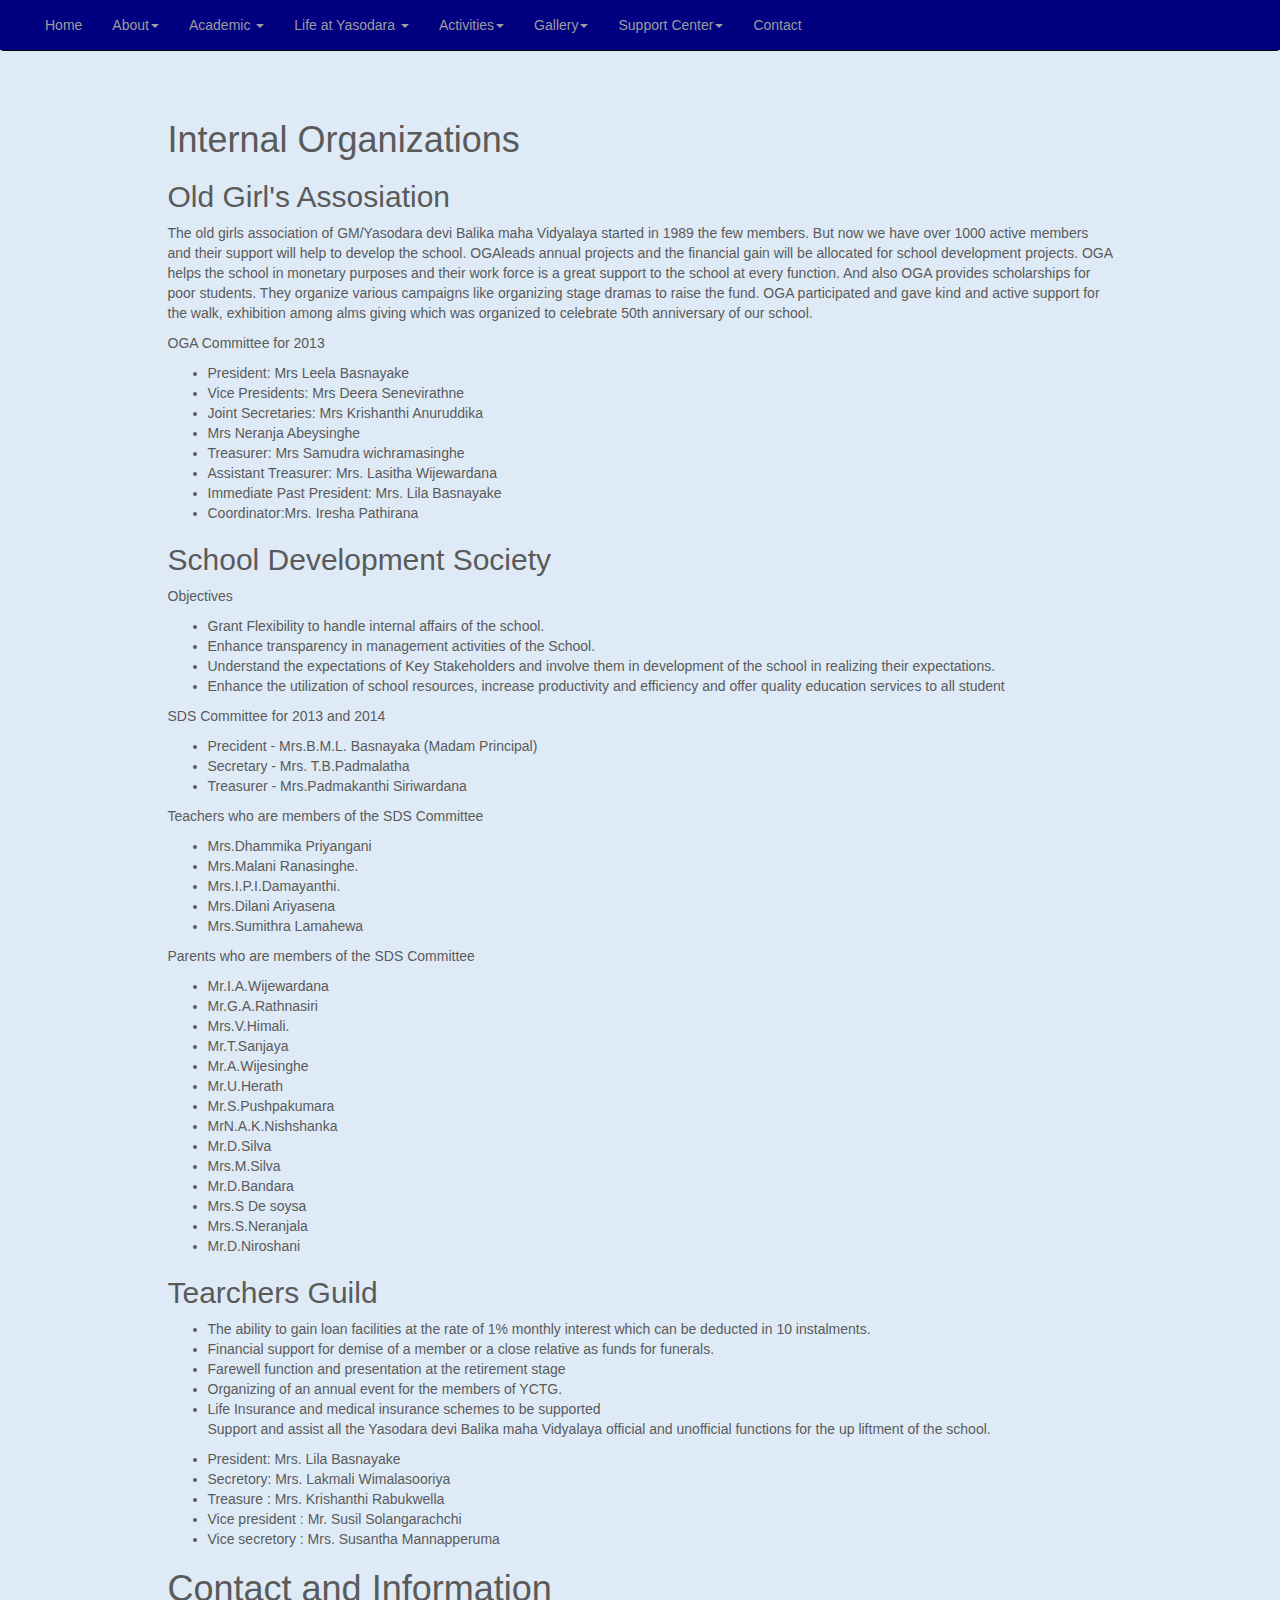
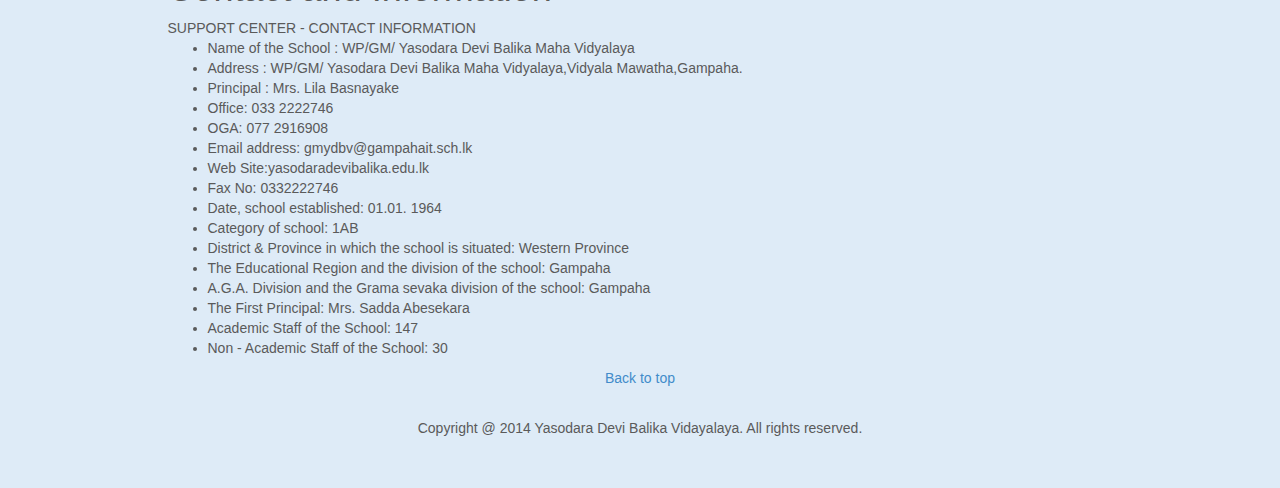
<file: yasodara-site-boostap/support.html>
<html xmlns="http://www.w3.org/1999/xhtml">
<head>
        <!-- Bootstrap core CSS -->
    <link href="scripts/css/bootstrap.min.css" rel="stylesheet">

    <!-- Just for debugging purposes. Don't actually copy these 2 lines! -->
    <!--[if lt IE 9]><script src="../../assets/js/ie8-responsive-file-warning.js"></script><![endif]-->
    <!-- <script src="scripts/js/ie-emulation-modes-warning.js"></script> -->

    <!-- HTML5 shim and Respond.js for IE8 support of HTML5 elements and media queries -->
    <!--[if lt IE 9]>
      <script src="https://oss.maxcdn.com/html5shiv/3.7.2/html5shiv.min.js"></script>
      <script src="https://oss.maxcdn.com/respond/1.4.2/respond.min.js"></script>
    <![endif]-->

    <!-- Custom styles for this template -->
    <link href="scripts/carousel.css" rel="stylesheet">

</head>

<body>
	<script src="scripts/jquery.min.js"></script>
    <script src="scripts/js/bootstrap.min.js"></script>
    <script src="scripts/docs.min.js"></script>
    <!-- IE10 viewport hack for Surface/desktop Windows 8 bug -->
    <script src="scripts/ie10-viewport-bug-workaround.js"></script>

        <div class="navbar-wrapper">
      <div class="container">
		<nav class="navbar navbar-inverse navbar-fixed-top" role="navigation">

        <!-- <nav class="navbar navbar-inverse navbar-static-top" role="navigation"> -->
          <div class="container">
            <div class="navbar-header">
              <button type="button" class="navbar-toggle collapsed" data-toggle="collapse" data-target="#navbar" aria-expanded="false" aria-controls="navbar">
                <span class="sr-only">Toggle navigation</span>
                <span class="icon-bar"></span>
                <span class="icon-bar"></span>
                <span class="icon-bar"></span>
              </button>
              <a class="navbar-brand" href="#"></a>
            </div>
            <div id="navbar" class="navbar-collapse collapse">
              <ul class="nav navbar-nav">
                <li ><a href="index.html">Home</a></li>
                <li class="dropdown">
                  <a href="about.html" class="dropdown-toggle" data-toggle="dropdown">About<span class="caret"></span></a>
                  <ul class="dropdown-menu" role="menu">
                    <li><a href="about.html#history">History and Traditions</a></li>
                    <li><a href="about.html#identity">Identity</a></li>
                    <li><a href="about.html#events">Annual Events</a></li>
                    <li><a href="about.html#stuff">Administration</a></li>
                    <li><a href="about.html#message">Principal's Message</a></li>
                  </ul>
                </li>
                
                
                <li class="dropdown">
                  <a href="academic.html" class="dropdown-toggle" data-toggle="dropdown">Academic <span class="caret"></span></a>
                  <ul class="dropdown-menu" role="menu">
                    <li><a href="academic.html#curriculum">Curriculum </a></li>
                    <li><a href="academic.html#studentPerformance">Student Performance</a></li>
                    <li><a href="academic.html#admission">Admission</a></li>                    
                    <li><a href="academic.html#scholarships">Scholarships</a></li>                                                            
                  </ul>
                </li>
                <li class="dropdown">
                  <a href="life.html" class="dropdown-toggle" data-toggle="dropdown">Life at Yasodara <span class="caret"></span></a>
                  <ul class="dropdown-menu" role="menu">
                    <li><a href="life.html#infra">Infrastructure</a></li>
                	<li><a href="life.html#rules">Rules and Regulations</a></li>
                    <li><a href="life.html#studentleaders">Student Leaders</a></li>
                    <li><a href="life.html#studentServices">Student Services</a></li>
                    <li><a href="life.html#spirit">Student Spirit</a></li>
                  </ul>
                </li>
                
                
                <li class="dropdown">
                  <a href="activities.html" class="dropdown-toggle" data-toggle="dropdown">Activities<span class="caret"></span></a>
                  <ul class="dropdown-menu" role="menu">
                	<li><a href="activities.html#co-curricular">Co-Curricular Activities </a></li>
					<li><a href="activities.html#extra-curricular">Extra-Curricular Activities </a></li>
                    <li><a href="activities.html#sport">Sport Teams</a></li>
                    <li><a href="activities.html#achievements">Achievements</a></li>
                    <!-- <li><a href="activities.html#cadet">Cadet Platoon</a></li> -->
                  </ul>
                </li>
                
                <li class="dropdown">
                  <a href="life.html#gallery" class="dropdown-toggle" data-toggle="dropdown">Gallery<span class="caret"></span></a>
                  <ul class="dropdown-menu" role="menu">
                	<li><a href="life.html#gallery2012">2012</a></li>
					<li><a href="life.html#gallery2013">2013</a></li>
                    <li><a href="life.html#gallery2014">2014</a></li>
                  </ul>
                </li>

                
                <li class="dropdown">
                  <a href="support.html" class="dropdown-toggle" data-toggle="dropdown">Support Center<span class="caret"></span></a>
                  <ul class="dropdown-menu" role="menu">
                	<li><a href="support.html#internalOrg">Internal Organizations</a></li>
					<li><a href="support.html#forms">Contact Information</a></li>
                  </ul>
                </li>

                <li><a href="index.html#contact">Contact</a></li>
              </ul>
            </div>
          </div>
        </nav>
      </div>
    </div>
    
    
    
    
    

	<div id="top">
		<table height="40"></table>
	</div>
	
	
	<div class="container">
      <div class="row featurette">
        <div class="col-md-1">
        </div>
        <div class="col-md-10" align="left">
        
        <h1>Internal Organizations</h1>
        <a id="internalOrg"></a>
        
        <h2> Old Girl's Assosiation </h2>
<p>The old girls association of GM/Yasodara devi Balika maha Vidyalaya started in 1989 the few members. But now we have over 1000 active members and their support will help to develop the school. OGAleads annual projects and the financial gain will be allocated for school development projects. OGA helps the school in monetary purposes and their work force is a great support to the school at every function. And also OGA provides scholarships for poor students. They organize various campaigns like organizing stage dramas to raise the fund. OGA participated and gave kind and active support for the walk, exhibition among alms giving which was organized to celebrate 50th anniversary of our school.</p>
<p>OGA Committee for 2013</p> 
 <ul>
<li>President: Mrs Leela Basnayake</li>
<li>Vice Presidents: Mrs Deera Senevirathne</li>
<li>Joint Secretaries: Mrs Krishanthi Anuruddika</li>
<li>Mrs Neranja Abeysinghe</li>
<li>Treasurer: Mrs Samudra wichramasinghe</li>
<li>Assistant Treasurer: Mrs. Lasitha Wijewardana</li>
<li>Immediate Past President: Mrs. Lila Basnayake</li>
<li>Coordinator:Mrs. Iresha Pathirana</li>
</ul>

<h2> School Development Society </h2>
<p>Objectives</p>
<ul>
<li>Grant Flexibility to handle internal affairs of the school.</li>
<li>Enhance transparency in management activities of the School.</li>
<li>Understand the expectations of Key Stakeholders and involve them in development of the school in realizing their expectations.</li>
<li>Enhance the utilization of school resources, increase productivity and efficiency and offer quality education services to all student</li>
</ul>
<p>SDS Committee for 2013 and 2014</p> 
 <ul>
<li>Precident - Mrs.B.M.L. Basnayaka (Madam Principal)</li>
<li>Secretary - Mrs. T.B.Padmalatha</li>
<li>Treasurer - Mrs.Padmakanthi Siriwardana</li>
</ul>
<p>Teachers who are members of the SDS Committee</p>
<ul>
<li>Mrs.Dhammika Priyangani</li>
<li>Mrs.Malani Ranasinghe.</li>
<li>Mrs.I.P.I.Damayanthi.</li>	
<li>Mrs.Dilani Ariyasena</li>
<li>Mrs.Sumithra Lamahewa</li>
</ul>

<p>Parents who are members of the SDS Committee</p>
<ul>
<li>Mr.I.A.Wijewardana</li>
<li>Mr.G.A.Rathnasiri</li>
<li>Mrs.V.Himali.</li>	
<li>Mr.T.Sanjaya</li>
<li>Mr.A.Wijesinghe</li>
<li>Mr.U.Herath</li>	
<li>Mr.S.Pushpakumara</li>
<li>MrN.A.K.Nishshanka</li>
<li>Mr.D.Silva</li>
<li>Mrs.M.Silva</li>
<li>Mr.D.Bandara</li>
<li>Mrs.S De soysa</li>
<li>Mrs.S.Neranjala</li>
<li>Mr.D.Niroshani</li>
</ul>

<h2> Tearchers Guild</h2>
 <ul>
<li>The ability to gain loan facilities at the rate of 1% monthly interest which can be deducted in 10 instalments.</li>
<li>Financial support for demise of a member or a close relative as funds for funerals.</li>
<li>Farewell function and presentation at the retirement stage</li>
<li>Organizing of an annual event for the members of YCTG.</li>
<li>Life Insurance and medical insurance schemes to be supported</li>
<l>Support and assist all the Yasodara devi Balika maha Vidyalaya official and unofficial functions for the up liftment of the school.</li>
</ul>
<ul>
<li>President:  Mrs. Lila Basnayake</li>
<li>Secretory: Mrs. Lakmali Wimalasooriya</li>
<li>Treasure : Mrs. Krishanthi Rabukwella</li>
<li>Vice president : Mr. Susil Solangarachchi</li>
<li>Vice secretory : Mrs. Susantha Mannapperuma</li>
</ul>
        
        <h1>Contact and Information</h1>
        <a id="forms"></a>
        <head> SUPPORT CENTER - CONTACT INFORMATION <head>
<ul>
<li>Name of the School       : WP/GM/ Yasodara Devi Balika Maha Vidyalaya</li>
<li>Address                        : WP/GM/ Yasodara Devi Balika Maha Vidyalaya,Vidyala Mawatha,Gampaha.</li>
		                    		                    
<li>Principal	: Mrs. Lila Basnayake</li>	
<li>Office:	033 2222746</li>
<li>OGA: 077 2916908</li>
<li>Email address: gmydbv@gampahait.sch.lk</li>
<li>Web Site:yasodaradevibalika.edu.lk</li>
<li>Fax No:	0332222746</li>
 	 
<li>Date, school established: 01.01. 1964</li>	
<li>Category of school:	1AB</li>
<li>District & Province in which the school is situated:  Western Province</li>
<li>The Educational Region and the division of the school:  Gampaha</li>
<li>A.G.A. Division and the Grama sevaka division of the school: Gampaha</li>
<li>The First Principal:	Mrs. Sadda Abesekara</li>
<li>Academic Staff of the School:	147</li>
<li>Non - Academic Staff of the School:	30</li>

<!--
        <h1>Feedback</h1>
        <a id="feedback"></a>
        
		<h1>Maps</h1>
        <a id="maps"></a>
-->
        </div>
    </div>
   </div>  
	
	
      <footer>
      <div align="center">
        <p><a href="#">Back to top</a></p><br/>
        <p>Copyright @ 2014 Yasodara  Devi Balika Vidayalaya. All rights reserved.</p>
        </div>
      </footer>
</body>
</html>
</file>
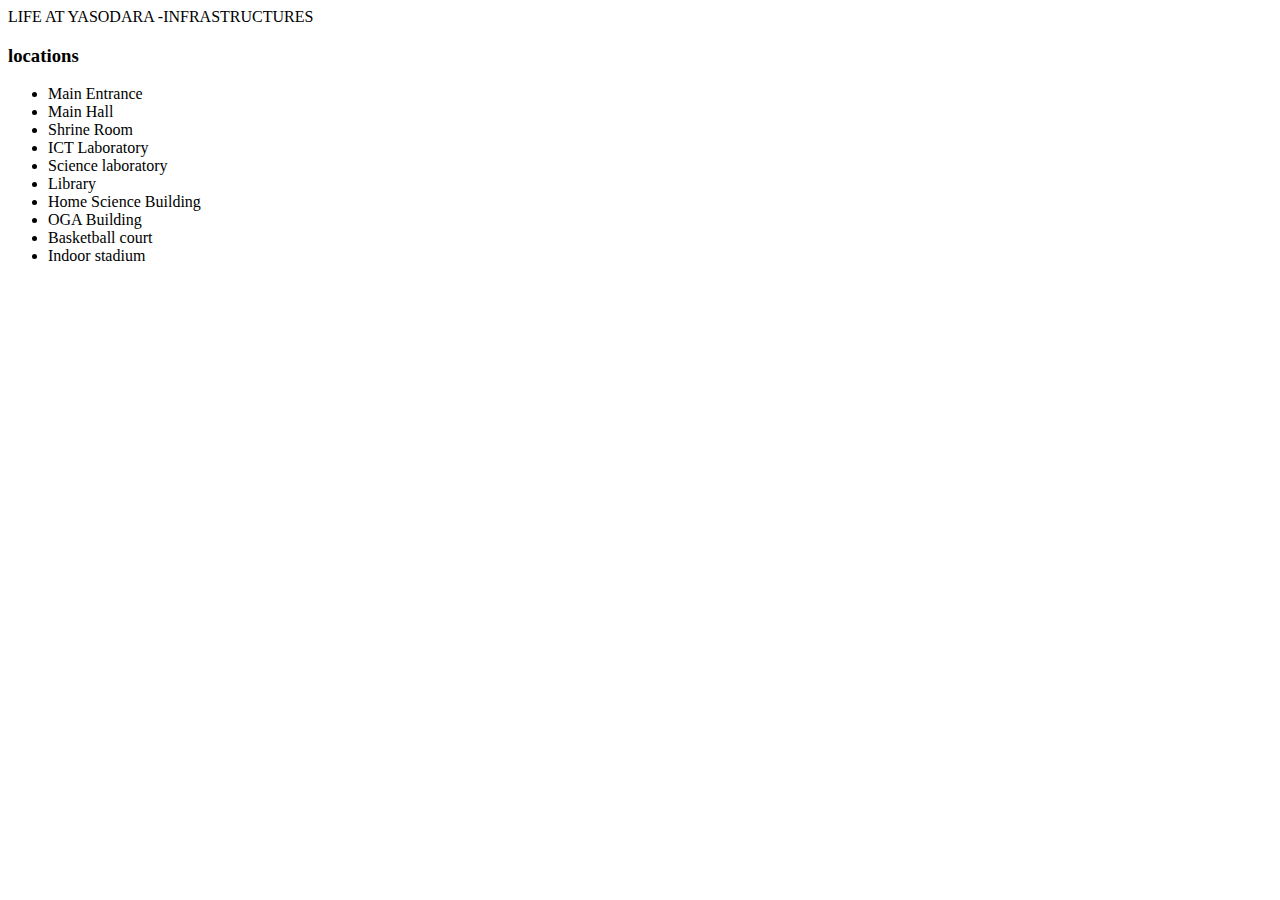
<file: yasodara-site-boostap/scripts/LIFE AT YASODARA INFRASTRUCTURES.html>
<html>
<head> LIFE AT YASODARA -INFRASTRUCTURES</head>
<h3> locations </h3>
<ul>
<li>Main Entrance</li>
<li>Main Hall</li>	
<li>Shrine Room</li>
<li>ICT Laboratory</li>
<li>Science laboratory</li>
<li>Library</li>
<li>Home Science Building</li>
<li>OGA Building</li>
<li>Basketball court</li>
<li>Indoor stadium</li>
</ul>
</html>
</file>
<file: yasodara-site-boostap/scripts/carousel.css>
/* GLOBAL STYLES
-------------------------------------------------- */
/* Padding below the footer and lighter body text */

body {
  padding-bottom: 40px;
  color: #5a5a5a;
  background-color: #deebf7;
}

hr{
	background-color: #3182bd;
	color: #3182bd;
	border-color:#3182bd;
	#padding:2px; 
}

table.gridtable {
	font-family: verdana,arial,sans-serif;
	font-size:11px;
	color:#333333;
	border-width: 1px;
	border-color: #666666;
	border-collapse: collapse;
}
table.gridtable th {
	border-width: 1px;
	padding: 8px;
	border-style: solid;
	border-color: #666666;
	background-color: #dedede;
}
table.gridtable td {
	border-width: 1px;
	padding: 8px;
	border-style: solid;
	border-color: #666666;
	background-color: #ffffff;
}


/* CUSTOMIZE THE NAVBAR
-------------------------------------------------- */

/* Special class on .container surrounding .navbar, used for positioning it into place. */
.navbar-wrapper {
  position: absolute;
  top: 0;
  right: 0;
  left: 0;
  z-index: 20;
}

/* Flip around the padding for proper display in narrow viewports */
.navbar-wrapper > .container {
  padding-right: 0;
  padding-left: 0;
}
.navbar-wrapper .navbar {
  padding-right: 15px;
  padding-left: 15px;    
}
.navbar-wrapper .navbar .container {
  width: auto; 
  background-color:navy;
}

.active{
	background-color:navy;
}

.topNameBar{
	background-color: navy;
}


/* CUSTOMIZE THE CAROUSEL
-------------------------------------------------- */

/* Carousel base class */
.carousel {
  height: 500px;
  margin-bottom: 60px;
    background-color:#3182bd
}
/* Since positioning the image, we need to help out the caption */
.carousel-caption {
  z-index: 10;
  background-color:#3182bd
}

/* Declare heights because of positioning of img element */
.carousel .item {
  height: 500px;
  background-color:#3182bd
}

.carousel-inner > .item > img {
  position: absolute;
  top: 0;
  left: 0;
  min-width: 100%;
  height: 500px;
  background-color:#3182bd;
}


.myCarousel{
  background-color:#3182bd;
}

.carousel-control {
  background-color: #deebf7;
}

/* MARKETING CONTENT
-------------------------------------------------- */

/* Center align the text within the three columns below the carousel */
.marketing .col-lg-4 {
  margin-bottom: 20px;
  text-align: center;
}
.marketing h2 {
  font-weight: normal;
}
.marketing .col-lg-4 p {
  margin-right: 10px;
  margin-left: 10px;
}


/* Featurettes
------------------------- */

.featurette-divider {
  margin: 80px 0; /* Space out the Bootstrap <hr> more */
}

/* Thin out the marketing headings */
.featurette-heading {
  font-weight: 300;
  line-height: 1;
  letter-spacing: -1px;
}


/* RESPONSIVE CSS
-------------------------------------------------- */

@media (min-width: 768px) {
  /* Navbar positioning foo */
  .navbar-wrapper {
    margin-top: 20px;
  }
  .navbar-wrapper .container {
    padding-right: 15px;
    padding-left: 15px;
  }
  .navbar-wrapper .navbar {
    padding-right: 0;
    padding-left: 0;
  }

  /* The navbar becomes detached from the top, so we round the corners */
  .navbar-wrapper .navbar {
    border-radius: 4px;
  }

  /* Bump up size of carousel content */
  .carousel-caption p {
    margin-bottom: 20px;
    font-size: 21px;
    line-height: 1.4;
  }

  .featurette-heading {
    font-size: 50px;
  }
}

@media (min-width: 992px) {
  .featurette-heading {
    margin-top: 120px;
  }
}


#bottom {
    float:bottom;
    padding:5px; 
}

#top {
    float:top;
    padding:50px; 
}



#left {
    float:left;
    padding:5px; 
}

#leftCell {
    float:left;
    padding:5px; 
    width:30%;
}


#right {
    float:left;
    padding:5px; 
}

#right60 {
    float:left;
    padding:5px; 
    width:70%;
}

.padding{
    padding:5px; 
}


#quote {
    font-family:ChalkboardSE;
    font-style: italic;
	font-size: 150%;
    font-weight: bold; 
}
</file>
